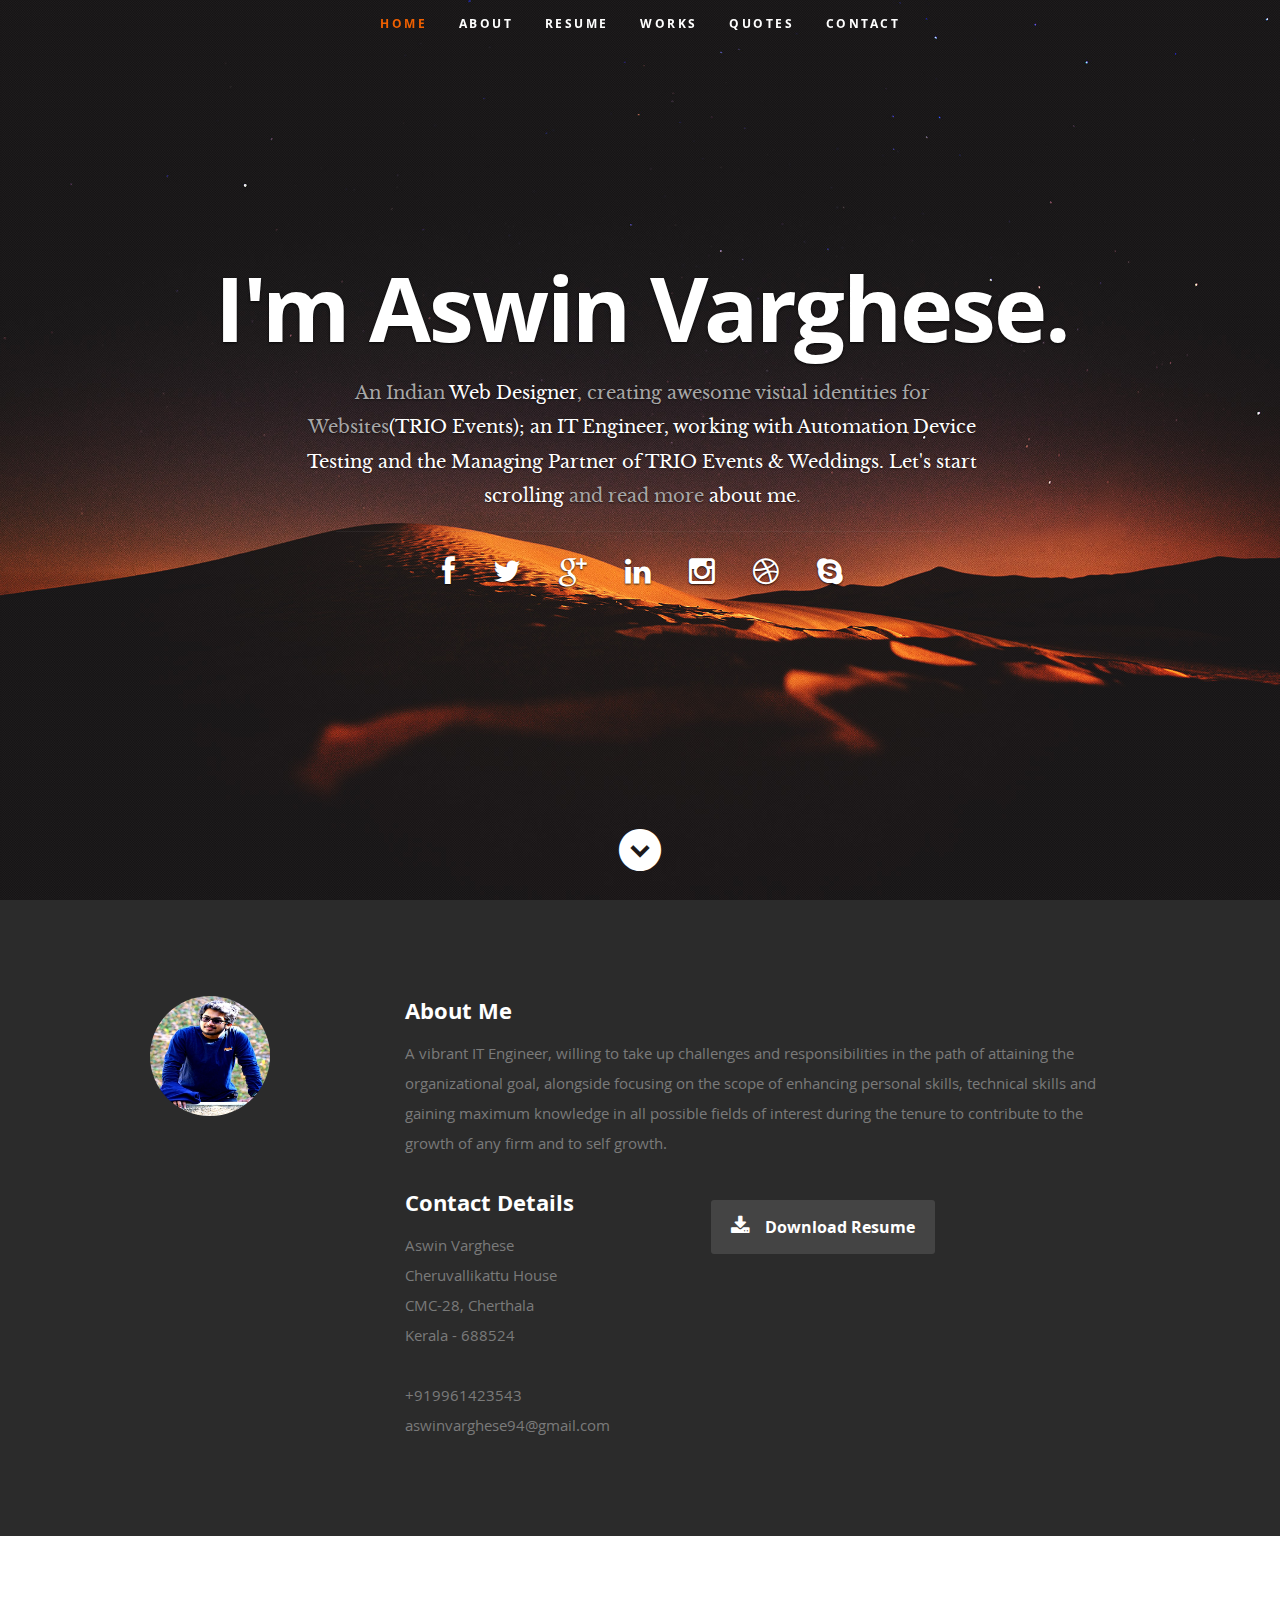
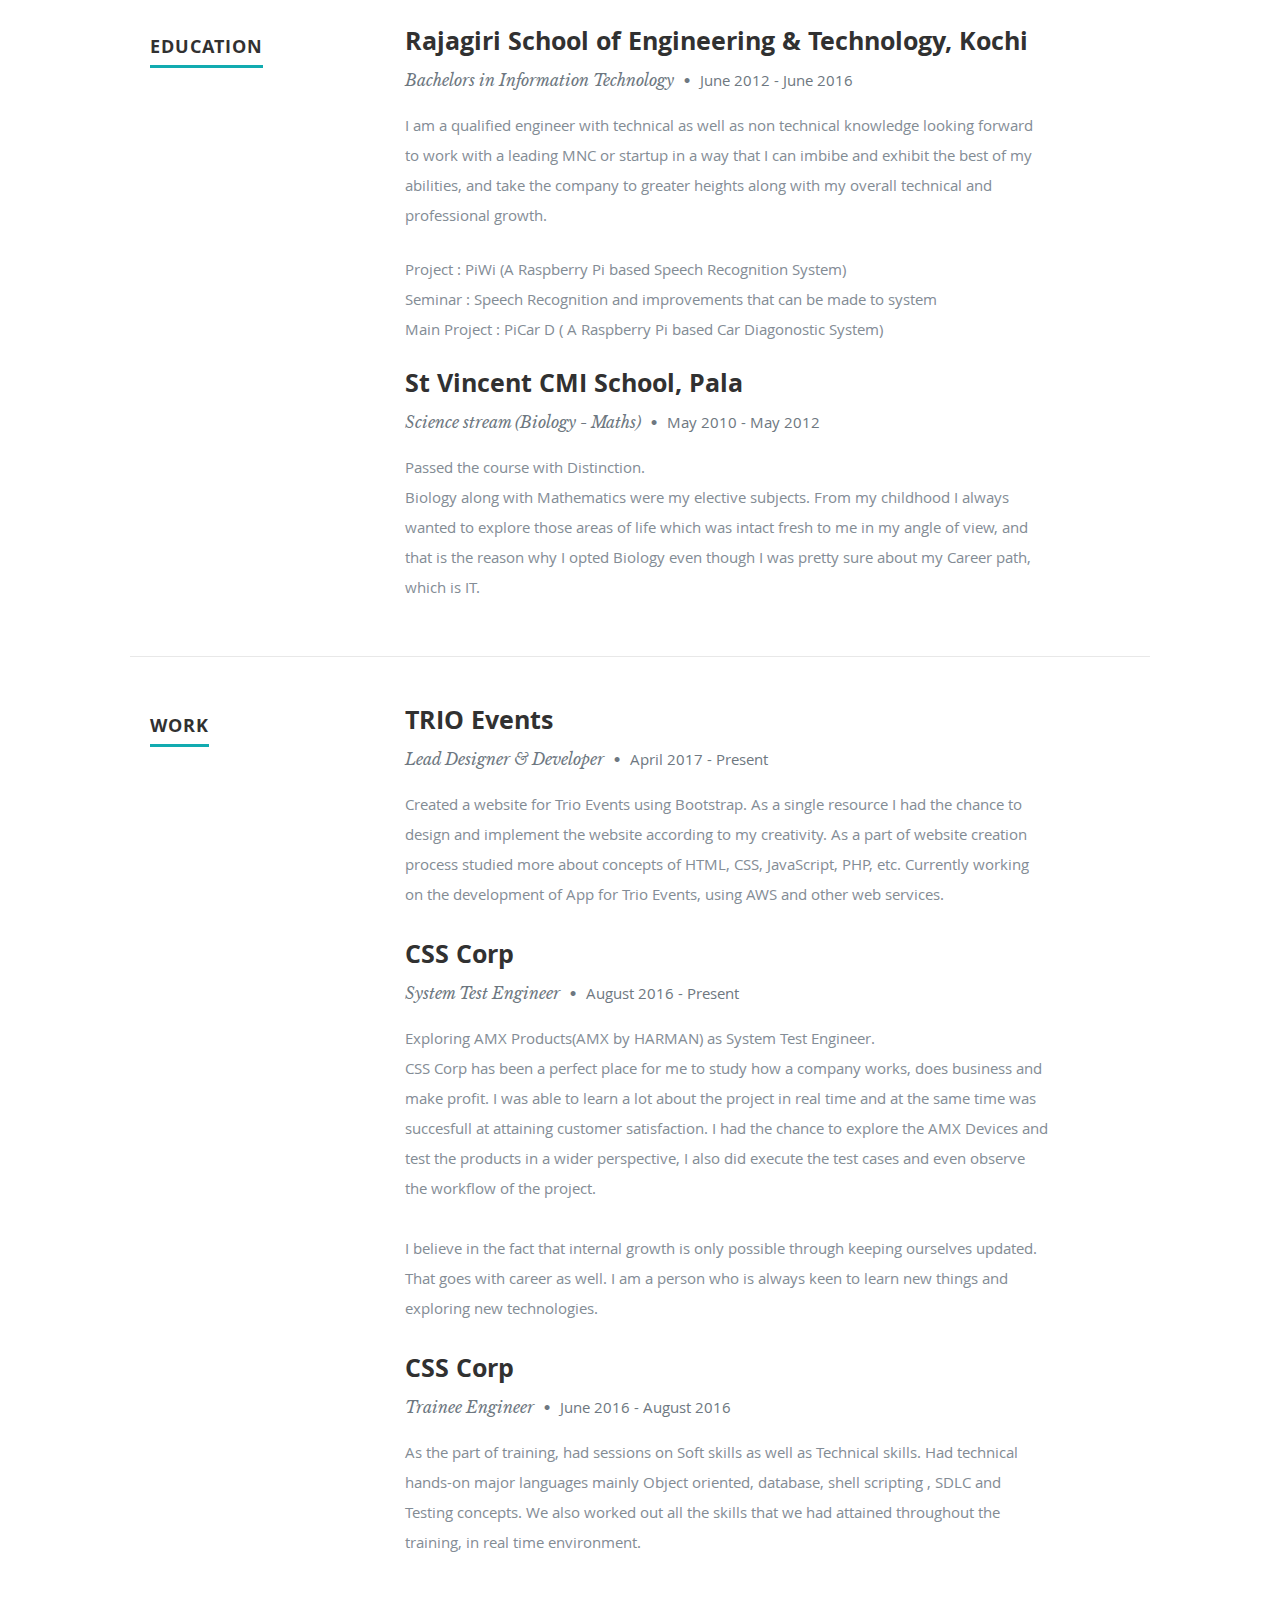
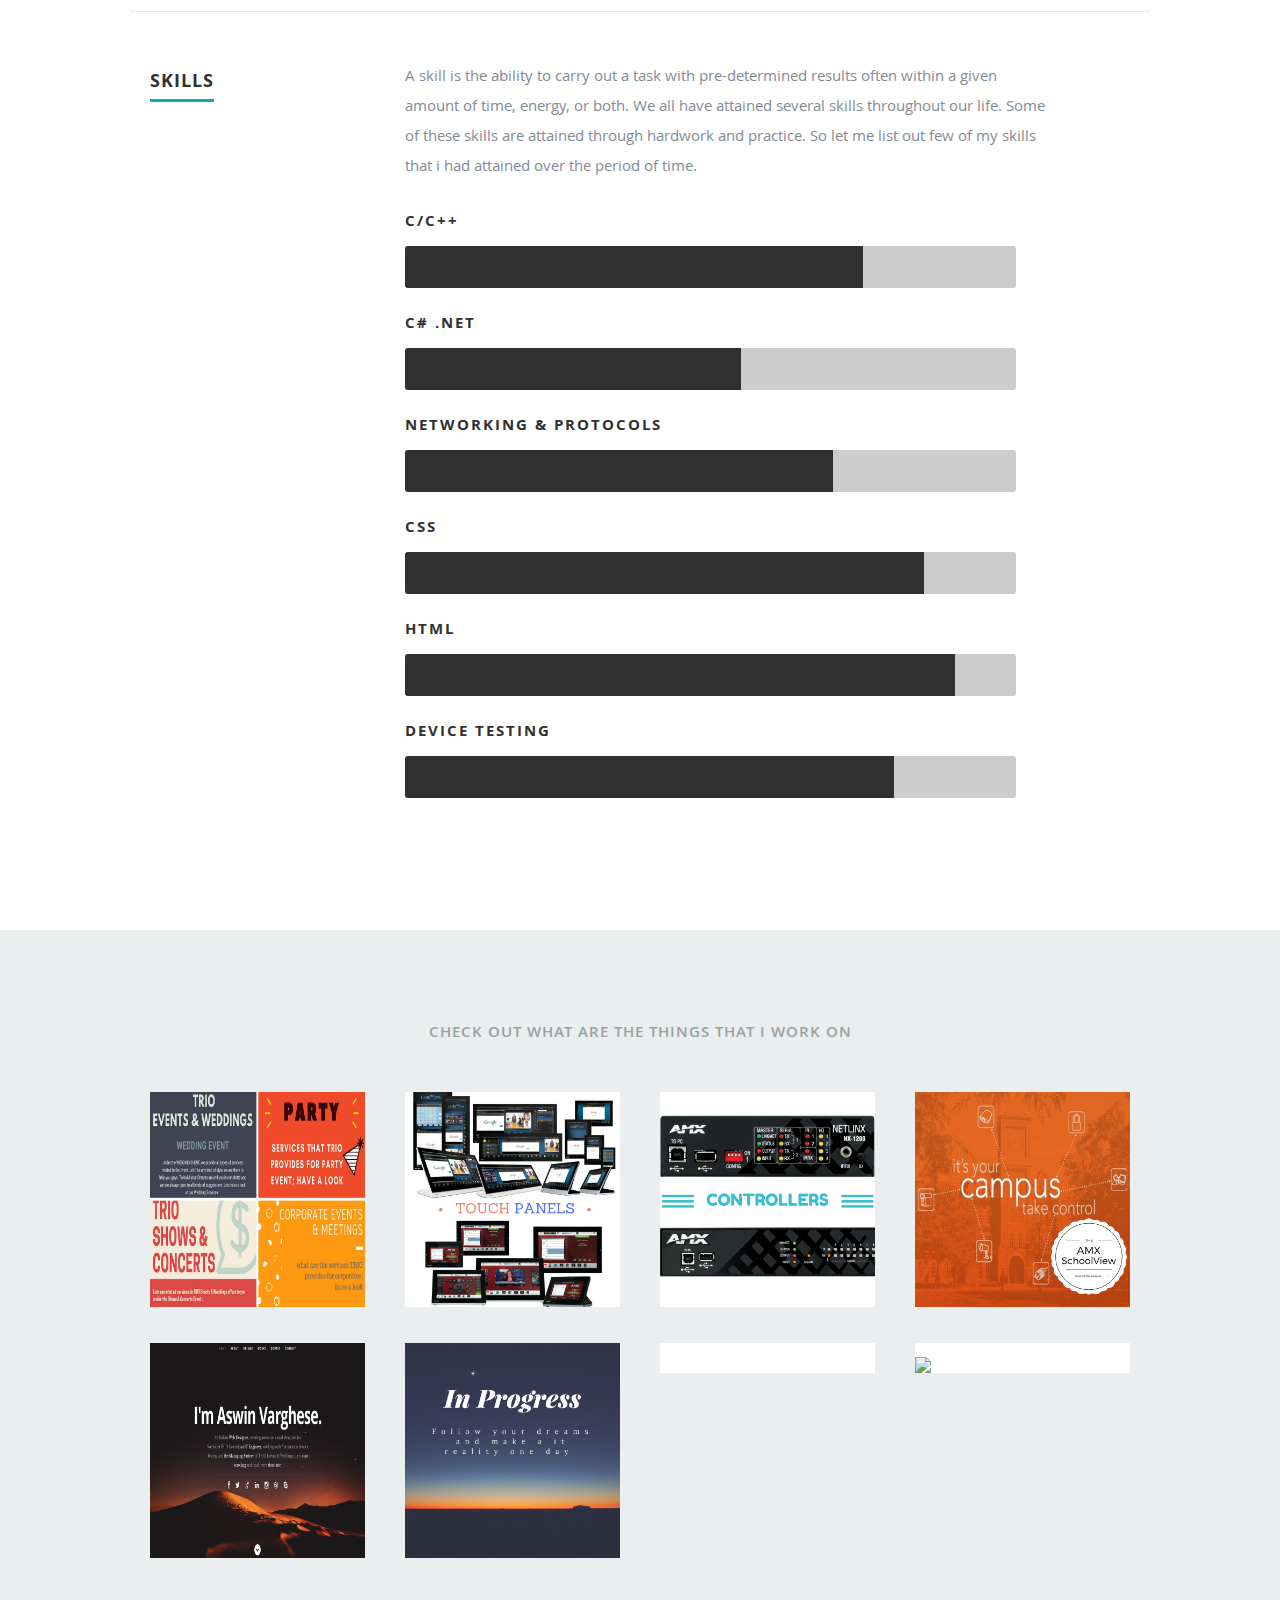
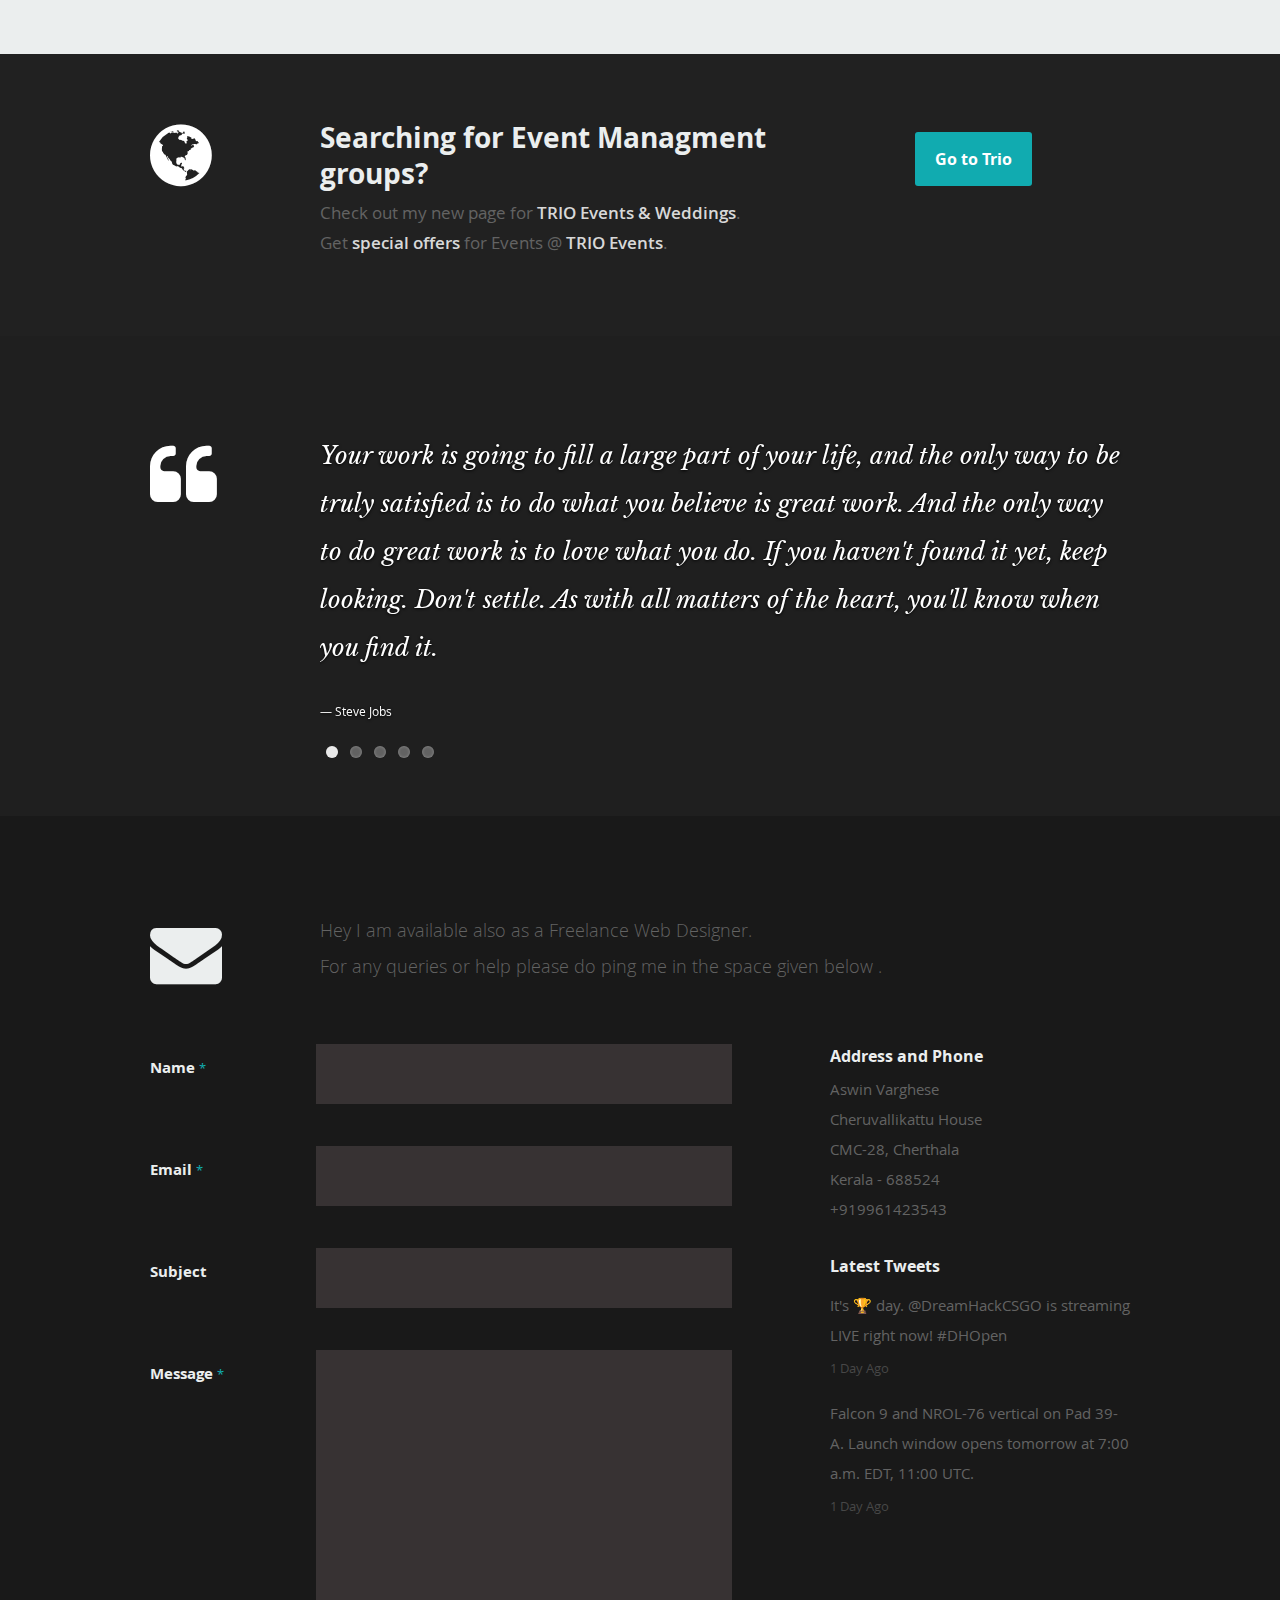
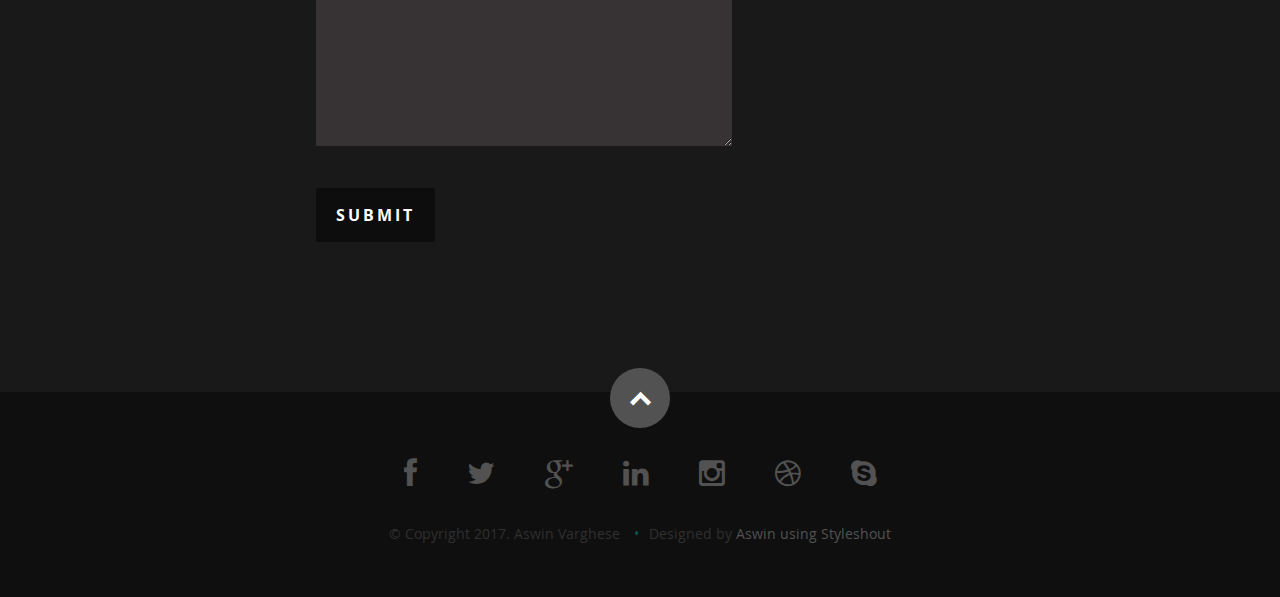
<file: index.html>
<!DOCTYPE html>
<!--[if lt IE 8 ]><html class="no-js ie ie7" lang="en"> <![endif]-->
<!--[if IE 8 ]><html class="no-js ie ie8" lang="en"> <![endif]-->
<!--[if (gte IE 8)|!(IE)]><!--><html class="no-js" lang="en"> <!--<![endif]-->
<head>

   <!--- Basic Page Needs
   ================================================== -->
   <meta charset="utf-8">
	<title>Aswin Varghese</title>
	<meta name="description" content="My Resume webpage...!!">
	<meta name="author" content="Aswin Varghese">

   <!-- Mobile Specific Metas
   ================================================== -->
	<meta name="viewport" content="width=device-width, initial-scale=1, maximum-scale=1">

	<!-- CSS
    ================================================== -->
   <link rel="stylesheet" href="css/default.css">
	<link rel="stylesheet" href="css/layout.css">
   <link rel="stylesheet" href="css/media-queries.css">
   <link rel="stylesheet" href="css/magnific-popup.css">

   <!-- Script
   ================================================== -->
	<script src="js/modernizr.js"></script>

   <!-- Favicons
	================================================== -->
	<link rel="shortcut icon" href="AVlogo1.png" >
    <link href="https://afeld.github.io/emoji-css/emoji.css" rel="stylesheet">

</head>

<body>

   <!-- Header
   ================================================== -->
   <header id="home">

      <nav id="nav-wrap">

         <a class="mobile-btn" href="#nav-wrap" title="Show navigation">Show navigation</a>
	      <a class="mobile-btn" href="#" title="Hide navigation">Hide navigation</a>

         <ul id="nav" class="nav">
            <li class="current"><a class="smoothscroll" href="#home">Home</a></li>
            <li><a class="smoothscroll" href="#about">About</a></li>
	         <li><a class="smoothscroll" href="#resume">Resume</a></li>
            <li><a class="smoothscroll" href="#portfolio">Works</a></li>
            <li><a class="smoothscroll" href="#testimonials">Quotes</a></li>
            <li><a class="smoothscroll" href="#contact">Contact</a></li>
         </ul> <!-- end #nav -->

      </nav> <!-- end #nav-wrap -->

      <div class="row banner">
         <div class="banner-text">
            <h1 class="responsive-headline">I'm Aswin Varghese.</h1>
            <h3>An Indian <span>Web Designer</span>, creating awesome visual identities for Websites<a href="https://trioeventsmanage.000webhostapp.com/">(TRIO Events); <span>an IT Engineer</span>, working with <a href="http://www.amx.com/en-US">Automation Device Testing and <span>the  Managing Partner</span> of TRIO Events & Weddings. Let's <a class="smoothscroll" href="#about">start scrolling</a>
            and read more <a class="smoothscroll" href="#about">about me</a>.</h3>
            <hr />
            <ul class="social">
               <li><a href="https://www.facebook.com/ashwin.vargheese"><i class="fa fa-facebook"></i></a></li>
               <li><a href="https://twitter.com/Vargheesejames"><i class="fa fa-twitter"></i></a></li>
               <li><a href="https://plus.google.com/u/0/+AshwinVargheese"><i class="fa fa-google-plus"></i></a></li>
               <li><a href="https://www.linkedin.com/in/ashwin-vargheese-a76000114"><i class="fa fa-linkedin"></i></a></li>
               <li><a href="https://www.instagram.com/ashwin_vargheese/?hl=en"><i class="fa fa-instagram"></i></a></li>
               <li><a href="https://dribbble.com/aswinv94"><i class="fa fa-dribbble"></i></a></li>
               <li><a href="https://secure.skype.com/portal/profile"><i class="fa fa-skype"></i></a></li>
            </ul>
         </div>
      </div>

      <p class="scrolldown">
         <a class="smoothscroll" href="#about"><i class="icon-down-circle"></i></a>
      </p>

   </header> <!-- Header End -->


   <!-- About Section
   ================================================== -->
   <section id="about">

      <div class="row">

         <div class="three columns">

            <img class="profile-pic"  src="images/ash.jpg" alt="" />

         </div>

         <div class="nine columns main-col">

            <h2>About Me</h2>

            <p>A vibrant IT Engineer, willing to take up challenges and responsibilities in the path of attaining the organizational goal, alongside focusing on the scope of enhancing personal skills, technical skills and gaining maximum knowledge in all possible fields of interest during the tenure to contribute to the growth of any firm and to self growth.
            </p>

            <div class="row">

               <div class="columns contact-details">

                  <h2>Contact Details</h2>
                  <p class="address">
						   <span>Aswin Varghese</span><br>
						   <span>Cheruvallikattu House</span><br>
						         CMC-28, Cherthala<br>  
                                 Kerala - 688524<br>
                     </span><br>
						   <span>+919961423543</span><br>
                     <span>aswinvarghese94@gmail.com </span>
					   </p>

               </div>

               <div class="columns download">
                  <p>
                     <a href="./docs/Aswin.pdf" download="AswinResume" class="button"><i class="fa fa-download"></i>Download Resume</a>
                  </p>
               </div>

            </div> <!-- end row -->

         </div> <!-- end .main-col -->

      </div>

   </section> <!-- About Section End-->


   <!-- Resume Section
   ================================================== -->
   <section id="resume">

      <!-- Education
      ----------------------------------------------- -->
      <div class="row education">

         <div class="three columns header-col">
            <h1><span>Education</span></h1>
         </div>

         <div class="nine columns main-col">

            <div class="row item">

               <div class="twelve columns">

                  <h3>Rajagiri School of Engineering & Technology, Kochi</h3>
                  <p class="info">Bachelors in Information Technology <span>&bull;</span> <em class="date">June 2012 - June 2016</em></p>

                  <p>
                  I am a qualified engineer with technical as well as non technical knowledge looking forward to work with a leading MNC or startup in a way that I can imbibe and exhibit the best of my abilities, and take the company to greater heights along with my overall technical and professional growth.<br>
                    <ul>
                        <li>Project : PiWi (A Raspberry Pi based Speech Recognition System)</li>
                        <li>Seminar : Speech Recognition and improvements that can be made to system</li>
                        <li>Main Project : PiCar D ( A Raspberry Pi based Car Diagonostic System)</li>
                     </ul>   
                  </p>

               </div>

            </div> <!-- item end -->

            <div class="row item">

               <div class="twelve columns">

                  <h3>St Vincent CMI School, Pala</h3>
                  <p class="info">Science stream (Biology - Maths) <span>&bull;</span> <em class="date">May 2010 - May 2012</em></p>

                  <p>
                  Passed the course with Distinction.<br> Biology along with Mathematics were my elective subjects. From my childhood I always wanted to explore those areas of life which was intact fresh to me in my angle of view, and that is the reason why I opted Biology even though I was pretty sure about my Career path, which is IT.  
                  </p>

               </div>

            </div> <!-- item end -->

         </div> <!-- main-col end -->

      </div> <!-- End Education -->


      <!-- Work
      ----------------------------------------------- -->
      <div class="row work">

         <div class="three columns header-col">
            <h1><span>Work</span></h1>
         </div>

         <div class="nine columns main-col">

            <div class="row item">

               <div class="twelve columns">

                  <h3>TRIO Events </h3>
                  <p class="info">Lead Designer & Developer <span>&bull;</span> <em class="date">April 2017 - Present</em></p>

                  <p>
                  Created a website for Trio Events using Bootstrap. As a single resource I had the chance to design and implement the 
                  website according to my creativity. As a part of website creation process studied more about concepts of HTML, CSS, JavaScript, PHP, etc.
                  Currently working on the development of App for Trio Events, using AWS and other web services. 
                  </p>

               </div>

            </div> <!-- item end -->
			
			<div class="row item">

               <div class="twelve columns">

                  <h3>CSS Corp</h3>
                  <p class="info">System Test Engineer <span>&bull;</span> <em class="date">August 2016 - Present</em></p>

                  <p>
                  Exploring AMX Products(AMX by HARMAN) as System Test Engineer.<br> 
                  CSS Corp has been a perfect place for me to study how a company works, does business and make profit. 
                  I was able to learn a lot about the project in real time and at the same time was succesfull at attaining 
                  customer satisfaction. I had the chance to explore the AMX Devices and test the products in a wider perspective, 
                  I also did execute the test cases and even observe the workflow of the project.<br><br> 
                  I believe in the fact that internal growth is only possible through keeping ourselves updated. 
                  That goes with career as well. I am a person who is always keen to learn new things and exploring new technologies.
                  </p>

               </div>

            </div> <!-- item end -->

            <div class="row item">

               <div class="twelve columns">

                  <h3>CSS Corp</h3>
                  <p class="info">Trainee Engineer <span>&bull;</span> <em class="date">June 2016 - August 2016</em></p>

                  <p>
                  As the part of training, had sessions on Soft skills as well as Technical skills. Had technical hands-on major languages
                  mainly Object oriented, database, shell scripting , SDLC and Testing concepts.  
                  We also worked out all the skills that we had attained throughout the training, in real time environment.
                  </p>

               </div>

            </div> <!-- item end -->

         </div> <!-- main-col end -->

      </div> <!-- End Work -->


      <!-- Skills
      ----------------------------------------------- -->
      <div class="row skill">

         <div class="three columns header-col">
            <h1><span>Skills</span></h1>
         </div>

         <div class="nine columns main-col">

            <p>A skill is the ability to carry out a task with pre-determined results often within a given amount of time, energy, or both.
                We all have attained several skills throughout our life. Some of these skills are attained through hardwork and practice.
                So let me list out few of my skills that i had attained over the period of time. 
            </p>

				<div class="bars">

				   <ul class="skills">
					   <li><span class="bar-expand cpp"></span><em>C/C++</em></li>
                  <li><span class="bar-expand cs"></span><em>C# .net</em></li>
						<li><span class="bar-expand net"></span><em>Networking & Protocols</em></li>
						<li><span class="bar-expand css"></span><em>CSS</em></li>
						<li><span class="bar-expand html5"></span><em>HTML</em></li>
                  <li><span class="bar-expand devicet"></span><em>Device Testing</em></li>
					</ul>

				</div><!-- end skill-bars -->

			</div> <!-- main-col end -->

      </div> <!-- End skills -->

   </section> <!-- Resume Section End-->


   <!-- Portfolio Section
   ================================================== -->
   <section id="portfolio">

      <div class="row">

         <div class="twelve columns collapsed">

            <h1>Check Out what are the things that I work on </h1>

            <!-- portfolio-wrapper -->
            <div id="portfolio-wrapper" class="bgrid-quarters s-bgrid-thirds cf">

          	   <div class="columns portfolio-item">
                  <div class="item-wrap">

                     <a href="#modal-01" title="">
                        <img alt="" src="images/portfolio/1.jpg">
                        <div class="overlay">
                           <div class="portfolio-item-meta">
          					      <h5>TRIO Events</h5>
                              <p>Webpage</p>
          					   </div>
                        </div>
                        <div class="link-icon"><i class="icon-plus"></i></div>
                     </a>

                  </div>
          		</div> <!-- item end -->

               <div class="columns portfolio-item">
                  <div class="item-wrap">

                     <a href="#modal-02" title="">
                        <img alt="" src="images/portfolio/2.jpg">
                        <div class="overlay">
                           <div class="portfolio-item-meta">
          					      <h5>AMX Device</h5>
                              <p>Touch Panel</p>
          					   </div>
                        </div>
                        <div class="link-icon"><i class="icon-plus"></i></div>
                     </a>

                  </div>
          		</div> <!-- item end -->

               <div class="columns portfolio-item">
                  <div class="item-wrap">

                     <a href="#modal-03" title="">
                        <img alt="" src="images/portfolio/3.jpg">
                        <div class="overlay">
                           <div class="portfolio-item-meta">
          					      <h5>AMX Device</h5>
                              <p>Master Controller</p>
          					   </div>
                        </div>
                        <div class="link-icon"><i class="icon-plus"></i></div>
                     </a>

                  </div>
          		</div> <!-- item end -->

               <div class="columns portfolio-item">
                  <div class="item-wrap">

                     <a href="#modal-04" title="">
                        <img alt="" src="images/portfolio/4.jpg">
                        <div class="overlay">
                           <div class="portfolio-item-meta">
          					      <h5>AMX Product</h5>
                              <p>SchoolView by AMX</p>
          					   </div>
                        </div>
                        <div class="link-icon"><i class="icon-plus"></i></div>
                     </a>

                  </div>
          		</div> <!-- item end -->

               <div class="columns portfolio-item">
                  <div class="item-wrap">

                     <a href="#modal-05" title="">
                        <img alt="" src="images/portfolio/5.jpg">
                        <div class="overlay">
                           <div class="portfolio-item-meta">
          					      <h5>Aswin Varghese</h5>
                              <p>Webpage</p>
          					   </div>
                        </div>
                        <div class="link-icon"><i class="icon-plus"></i></div>
                     </a>

                  </div>
          		</div> <!-- item end -->

               <div class="columns portfolio-item">
                  <div class="item-wrap">

                     <a href="#modal-06" title="">
                        <img alt="" src="images/portfolio/6.jpg">
                        <div class="overlay">
                           <div class="portfolio-item-meta">
          					      <h5>Project</h5>
                              <p>In Progress</p>
          					   </div>
                        </div>
                        <div class="link-icon"><i class="icon-plus"></i></div>
                     </a>

                  </div>
          		</div> <!-- item end -->

               <div class="columns portfolio-item">
                  <div class="item-wrap">

                     <a href="#modal-07" title="">
                        <img alt="">
                        <div class="overlay">
                           <div class="portfolio-item-meta">
          					      <h5></h5>
                              <p></p>
          					   </div>
                        </div>
                        <div class="link-icon"><i class="icon-plus"></i></div>
                     </a>

                  </div>
          		</div> <!-- item end -->

               <div class="columns portfolio-item">
                  <div class="item-wrap">

                     <a href="#modal-08" title="">
                        <img alt=" ">
                        <div class="overlay">
                           <div class="portfolio-item-meta">
          					      <h5></h5>
                              <p></p>
          					   </div>
                        </div>
                        <div class="link-icon"><i class="icon-plus"></i></div>
                     </a>

                  </div>
          		</div>  <!-- item end -->

            </div> <!-- portfolio-wrapper end -->

         </div> <!-- twelve columns end -->


         <!-- Modal Popup
	      --------------------------------------------------------------- -->

         <div id="modal-01" class="popup-modal mfp-hide">

		      <img class="scale-with-grid" src="images/portfolio/modals/m-1.jpg" alt="" />

		      <div class="description-box">
			      <h4>TRIO Events & Weddings</h4>
			      <p>Its a Wedding & Event management venture located at Ernakulam, Kerala. I had created the Official webpage for TRIO Events as you can see.</p>
               <span class="categories"><i class="fa fa-tag"></i>Branding, Events, Designing</span>
		      </div>

            <div class="link-box">
               <a href="https://trioeventsmanage.000webhostapp.com/">Details</a>
		         <a class="popup-modal-dismiss">Close</a>
            </div>

	      </div><!-- modal-01 End -->

         <div id="modal-02" class="popup-modal mfp-hide">

		      <img class="scale-with-grid" src="images/portfolio/modals/m-2.jpg" alt="" />

		      <div class="description-box">
			      <h4>AMX by HARMAN</h4>
			      <p>I am also into Automation Devices Testing and AMX Touch Panels are one amongst them, 
                    I have been Testing AMX Product over 1 year. Firmware & Sanity testing are the main types of testing that I have been doing. </p>
               <span class="categories"><i class="fa fa-tag"></i>Testing, Devices, AMX</span>
		      </div>

            <div class="link-box">
               <a href="http://www.amx.com/en/product_families/touch-panels">Details</a>
		         <a class="popup-modal-dismiss">Close</a>
            </div>

	      </div><!-- modal-02 End -->

         <div id="modal-03" class="popup-modal mfp-hide">

		      <img class="scale-with-grid" src="images/portfolio/modals/m-3.jpg" alt="" />

		      <div class="description-box">
			      <h4>AMX by HARMAN</h4>
			      <p> I am also into Automation Devices Testing and AMX Central Controllers are one amongst them, 
                    I have been Testing AMX Product over 1 year. Firmware & Sanity testing are the main types of testing that I have been doing. </p>
               <span class="categories"><i class="fa fa-tag"></i>Testing, Controllers, AMX</span>
		      </div>

            <div class="link-box">
               <a href="http://www.amx.com/en/product_families/central-controllers">Details</a>
		         <a class="popup-modal-dismiss">Close</a>
            </div>

	      </div><!-- modal-03 End -->

         <div id="modal-04" class="popup-modal mfp-hide">

		      <img class="scale-with-grid" src="images/portfolio/modals/m-4.jpg" alt="" />

		      <div class="description-box">
			      <h4>AMX by HARMAN</h4>
			      <p>SchoolView by AMX, is the project that I am currently working on. SchoolView is mainly used to control different devices 
                      in a campus using a single Admin Touch Panel. I have been Testing the SchoolView Configurator Software and SchoolView App 
                      for the last couple of months.
                  </p>
               <span class="categories"><i class="fa fa-tag"></i>Software, SchoolView, AMX</span>
		      </div>

            <div class="link-box">
               <a href="http://www.simplifyyourcampus.com/">Details</a>
		         <a class="popup-modal-dismiss">Close</a>
            </div>

	      </div><!-- modal-04 End -->

         <div id="modal-05" class="popup-modal mfp-hide">

		      <img class="scale-with-grid" src="images/portfolio/modals/m-5.jpg" alt="" />

		      <div class="description-box">
			      <h4>Aswin Varghese</h4>
			      <p>This website, which was created by me as a part of my exploration for TRIO Events website. Creativity always has its own magic touch
                      in everything that we do, this is what I believe in. </p>
               <span class="categories"><i class="fa fa-tag"></i>Portfolio, Webdesign, Designer</span>
		      </div>

            <div class="link-box">
               <a href="">Details</a>
		         <a class="popup-modal-dismiss">Close</a>
            </div>

	      </div><!-- modal-05 End -->

         <div id="modal-06" class="popup-modal mfp-hide">

		      <img class="scale-with-grid" src="images/portfolio/modals/m-6.jpg" alt="" />

		      <div class="description-box">
			      <h4>Coming Soon!!</h4>
			      <p>Creation in Progress....<i class="em em-bowtie"></i></p>
               <span class="categories"><i class="fa fa-tag"></i>Creation</span>
		      </div>

            <div class="link-box">
               <a href="#">Details</a>
		         <a class="popup-modal-dismiss">Close</a>
            </div>

	      </div><!-- modal-06 End -->

     <!--    <div id="modal-07" class="popup-modal mfp-hide">

		      <img class="scale-with-grid" src="images/portfolio/modals/m-origami.jpg" alt="" />

		      <div class="description-box">
			      <h4>Origami</h4>
			      <p>Proin gravida nibh vel velit auctor aliquet. Aenean sollicitudin, lorem quis bibendum auctor, nisi elit consequat ipsum, nec sagittis sem nibh id elit.</p>
               <span class="categories"><i class="fa fa-tag"></i>Branding, Illustration</span>
		      </div>

            <div class="link-box">
               <a href="http://trade.amx.com/products/NetLinxStudio.asp">Details</a>
		         <a class="popup-modal-dismiss">Close</a>
            </div>

	      </div><!-- modal-07 End -->

       <!--  <div id="modal-08" class="popup-modal mfp-hide">

		      <img class="scale-with-grid" src="images/portfolio/modals/m-retrocam.jpg" alt="" />

		      <div class="description-box">
			      <h4>Retrocam</h4>
			      <p>Proin gravida nibh vel velit auctor aliquet. Aenean sollicitudin, lorem quis bibendum auctor, nisi elit consequat ipsum, nec sagittis sem nibh id elit.</p>
               <span class="categories"><i class="fa fa-tag"></i>Webdesign, Photography</span>
		      </div>

            <div class="link-box">
               <a href="http://www.behance.net">Details</a>
		         <a class="popup-modal-dismiss">Close</a>
            </div>

	      </div><!-- modal-01 End -->


      </div> <!-- row End -->

   </section> <!-- Portfolio Section End-->


   <!-- Call-To-Action Section
   ================================================== -->
   <section id="call-to-action">

      <div class="row">

         <div class="two columns header-col">

            <h1><span>Hey there...</span></h1>

         </div>

         <div class="seven columns">

            <h2><a href="https://trioeventsmanage.000webhostapp.com/">Searching for Event Managment groups?</a></h2>
            <p> Check out my new page for <a href="https://trioeventsmanage.000webhostapp.com/"><span>TRIO Events & Weddings</span></a>.
					<br>Get <span>special offers</span> for Events @ <span>TRIO Events</span>.
			</p>

         </div>

         <div class="three columns action">

            <a href="https://trioeventsmanage.000webhostapp.com/" class="button">Go to Trio</a>

         </div>

      </div>

   </section> <!-- Call-To-Action Section End-->


   <!-- Testimonials Section
   ================================================== -->
   <section id="testimonials">

      <div class="text-container">

         <div class="row">

            <div class="two columns header-col">

               <h1><span>My Personal Favourites</span></h1>

            </div>

            <div class="ten columns flex-container">

               <div class="flexslider">

                  <ul class="slides">

                     <li>
                        <blockquote>
                           <p>Your work is going to fill a large part of your life, and the only way to be truly satisfied is
                           to do what you believe is great work. And the only way to do great work is to love what you do.
                           If you haven't found it yet, keep looking. Don't settle. As with all matters of the heart, you'll know when you find it.
                           </p>
                           <cite>Steve Jobs</cite>
                        </blockquote>
                     </li> <!-- slide ends -->

                     <li>
                        <blockquote>
                           <p>The Pessimist Sees Difficulty In Every Opportunity. The Optimist Sees the Opportunity In Every Difficulty.
                           </p>
                           <cite>Winston Churchill</cite>
                        </blockquote>
                     </li> <!-- slide ends -->

                     <li>
                        <blockquote>
                           <p>Creativity Is Intelligence Having Fun.
                           </p>
                           <cite>Albert Einstein</cite>
                        </blockquote>
                     </li> <!-- slide ends -->

                    <li>
                        <blockquote>
                           <p>Prayer is not asking. It is a longing of the soul. It is daily admission of one's weakness. 
                               It is better in prayer to have a heart without words than words without a heart.
                           </p>
                           <cite>Mahatma Gandhi</cite>
                        </blockquote>
                     </li> <!-- slide ends -->

                    <li>
                        <blockquote>
                           <p>Your beliefs become your thoughts,<br> 
                                Your thoughts become your words,<br> 
                                Your words become your actions,<br> 
                                Your actions become your habits,<br> 
                                Your habits become your values,<br> 
                                Your values become your destiny.
                           </p>
                           <cite>Mahatma Gandhi</cite>
                        </blockquote>
                     </li> <!-- slide ends -->

                  </ul>

               </div> <!-- div.flexslider ends -->

            </div> <!-- div.flex-container ends -->

         </div> <!-- row ends -->

       </div>  <!-- text-container ends -->

   </section> <!-- Testimonials Section End-->


   <!-- Contact Section
   ================================================== -->
   <section id="contact">

         <div class="row section-head">

            <div class="two columns header-col">

               <h1><span>Get In Touch.</span></h1>

            </div>

            <div class="ten columns">

                  <p class="lead">Hey I am available also as a Freelance Web Designer.<br>
                   For any queries or help please do ping me in the space given below .
                  </p>

            </div>

         </div>

         <div class="row">

            <div class="eight columns">

               <!-- form -->
               <form action="./inc/sendEmail.php" method="POST" id="contactForm" name="contactForm">
					<fieldset>

                  <div>
						   <label for="contactName">Name <span class="required">*</span></label>
						   <input type="text" value="" size="35" id="contactName" name="contactName">
                  </div>

                  <div>
						   <label for="contactEmail">Email <span class="required">*</span></label>
						   <input type="text" value="" size="35" id="contactEmail" name="contactEmail">
                  </div>

                  <div>
						   <label for="contactSubject">Subject</label>
						   <input type="text" value="" size="35" id="contactSubject" name="contactSubject">
                  </div>

                  <div>
                     <label for="contactMessage">Message <span class="required">*</span></label>
                     <textarea cols="50" rows="15" id="contactMessage" name="contactMessage"></textarea>
                  </div>

                  <div>
                     <button class="submit">Submit</button>
                     <span id="image-loader">
                        <img alt="" src="images/loader.gif">
                     </span>
                  </div>

					</fieldset>
				   </form> <!-- Form End -->

               <!-- contact-warning -->
               <div id="message-warning"> Error boy</div>
               <!-- contact-success -->
				   <div id="message-success">
                  <i class="fa fa-check"></i>Your message was sent, thank you!<br>
				   </div>

            </div>


            <aside class="four columns footer-widgets">

               <div class="widget widget_contact">

					   <h4>Address and Phone</h4>
					    <p><span>Aswin Varghese</span><br>
						   <span>Cheruvallikattu House</span><br>
						         CMC-28, Cherthala<br>  
                                 Kerala - 688524<br>
                     </span>
						   <span>+919961423543</span>
                        </p>

				   </div>

               <div class="widget widget_tweets">

                  <h4 class="widget-title">Latest Tweets</h4>

                  <ul id="twitter">
                     <li>
                        <span>
                        It's 🏆 day.

                        @DreamHackCSGO is streaming LIVE right now! #DHOpen
                        <a href="https://twitter.com/TwitterGaming/status/858692898480463872"></a>
                        </span>
                        <b><a href="https://twitter.com/TwitterGaming/status/858692898480463872">1 Day Ago</a></b>
                     </li>
                     <li>
                        <span>
                        Falcon 9 and NROL-76 vertical on Pad 39-A. Launch window opens tomorrow at 7:00 a.m. EDT, 11:00 UTC.
                        <a href="https://twitter.com/SpaceX/status/858453792676864000"></a>
                        </span>
                        <b><a href="https://twitter.com/SpaceX/status/858453792676864000">1 Day Ago</a></b>
                     </li>
                  </ul>

		         </div>

            </aside>

      </div>

   </section> <!-- Contact Section End-->


   <!-- footer
   ================================================== -->
   <footer>

      <div class="row">

         <div class="twelve columns">

            <ul class="social-links">
               <li><a href="https://www.facebook.com/ashwin.vargheese"><i class="fa fa-facebook"></i></a></li>
               <li><a href="https://twitter.com/Vargheesejames"><i class="fa fa-twitter"></i></a></li>
               <li><a href="https://plus.google.com/u/0/+AshwinVargheese"><i class="fa fa-google-plus"></i></a></li>
               <li><a href="https://www.linkedin.com/in/ashwin-vargheese-a76000114"><i class="fa fa-linkedin"></i></a></li>
               <li><a href="https://www.instagram.com/ashwin_vargheese"><i class="fa fa-instagram"></i></a></li>
               <li><a href="https://dribbble.com/aswinv94"><i class="fa fa-dribbble"></i></a></li>
               <li><a href="https://secure.skype.com/portal/profile"><i class="fa fa-skype"></i></a></li>
            </ul>

            <ul class="copyright">
               <li>&copy; Copyright 2017. Aswin Varghese</li>
               <li>Designed by <a title="Styleshout" href="http://www.styleshout.com/">Aswin using Styleshout</a></li>   
            </ul>

         </div>

         <div id="go-top"><a class="smoothscroll" title="Back to Top" href="#home"><i class="icon-up-open"></i></a></div>

      </div>

   </footer> <!-- Footer End-->

   <!-- Java Script
   ================================================== -->
   <script src="http://ajax.googleapis.com/ajax/libs/jquery/1.10.2/jquery.min.js"></script>
   <script>window.jQuery || document.write('<script src="js/jquery-1.10.2.min.js"><\/script>')</script>
   <script type="text/javascript" src="js/jquery-migrate-1.2.1.min.js"></script>

   <script src="js/jquery.flexslider.js"></script>
   <script src="js/waypoints.js"></script>
   <script src="js/jquery.fittext.js"></script>
   <script src="js/magnific-popup.js"></script>
   <script src="js/init.js"></script>

</body>

</html>
</file>
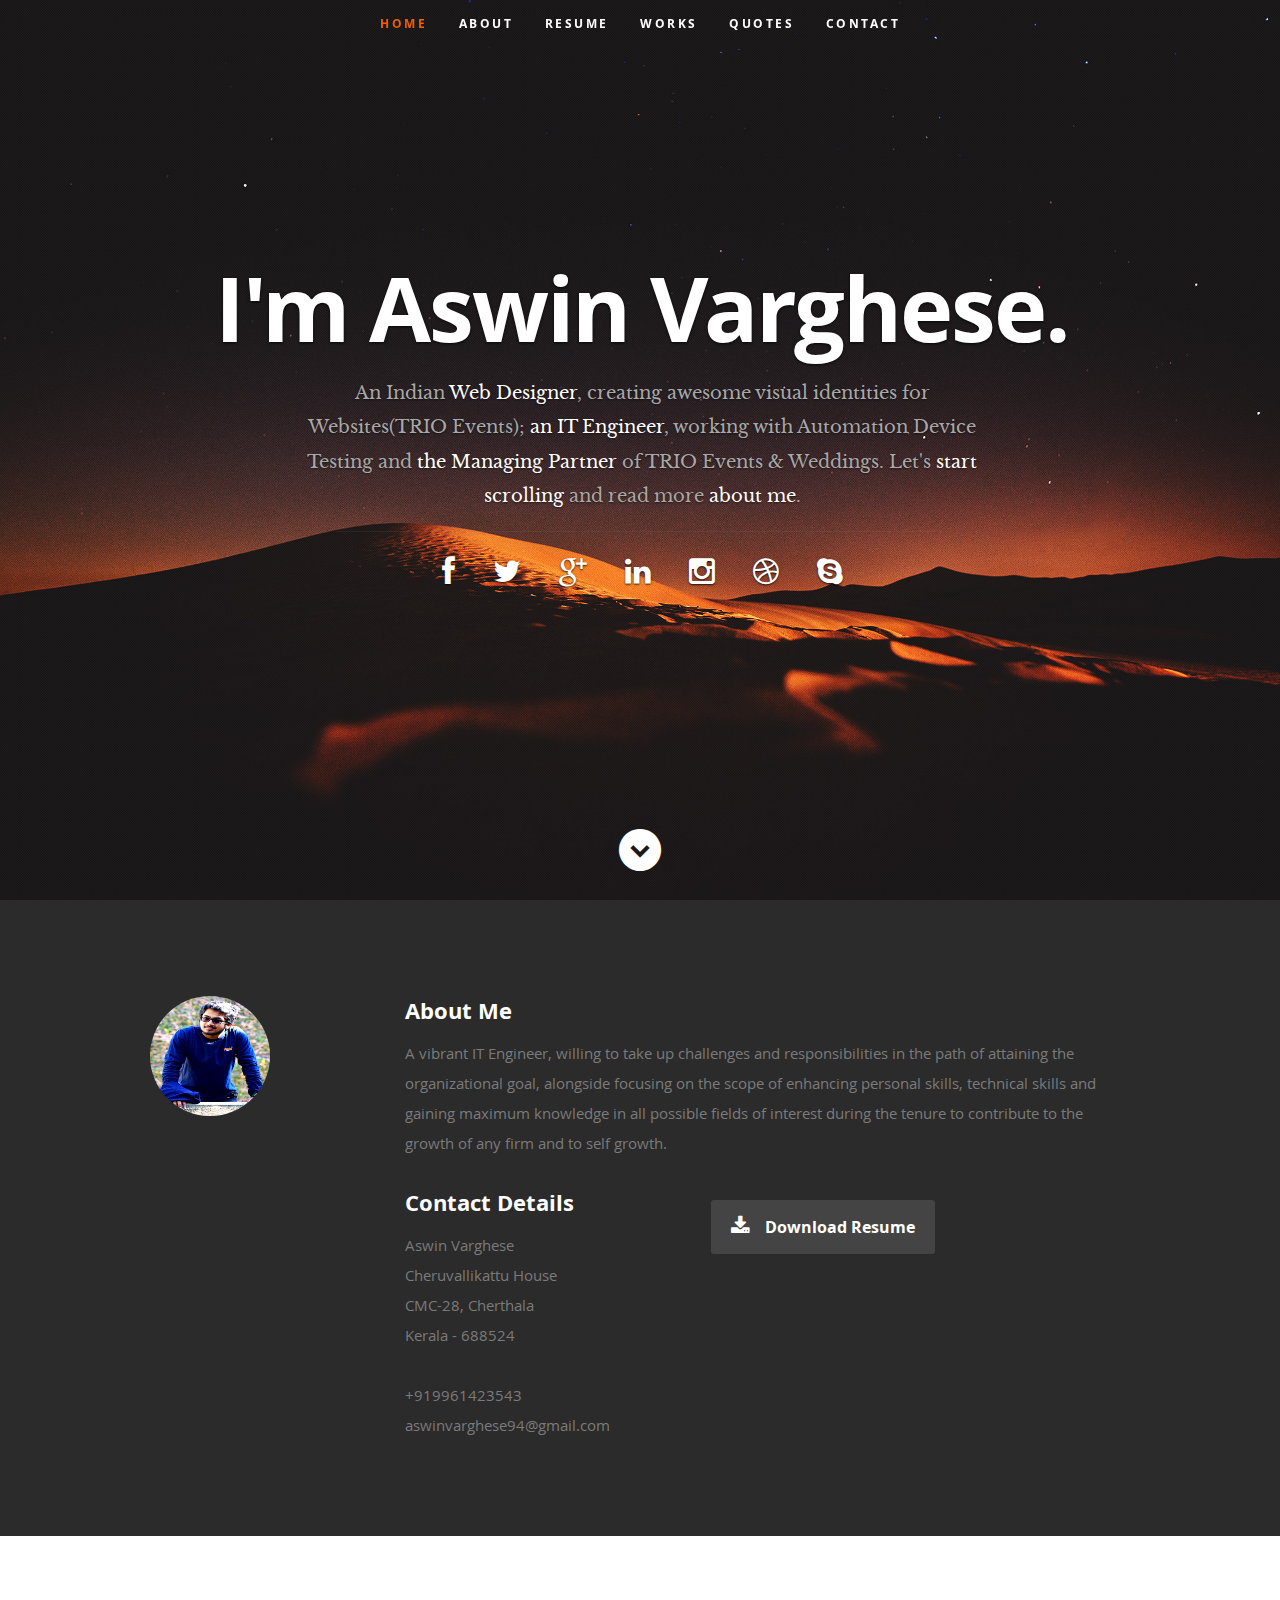
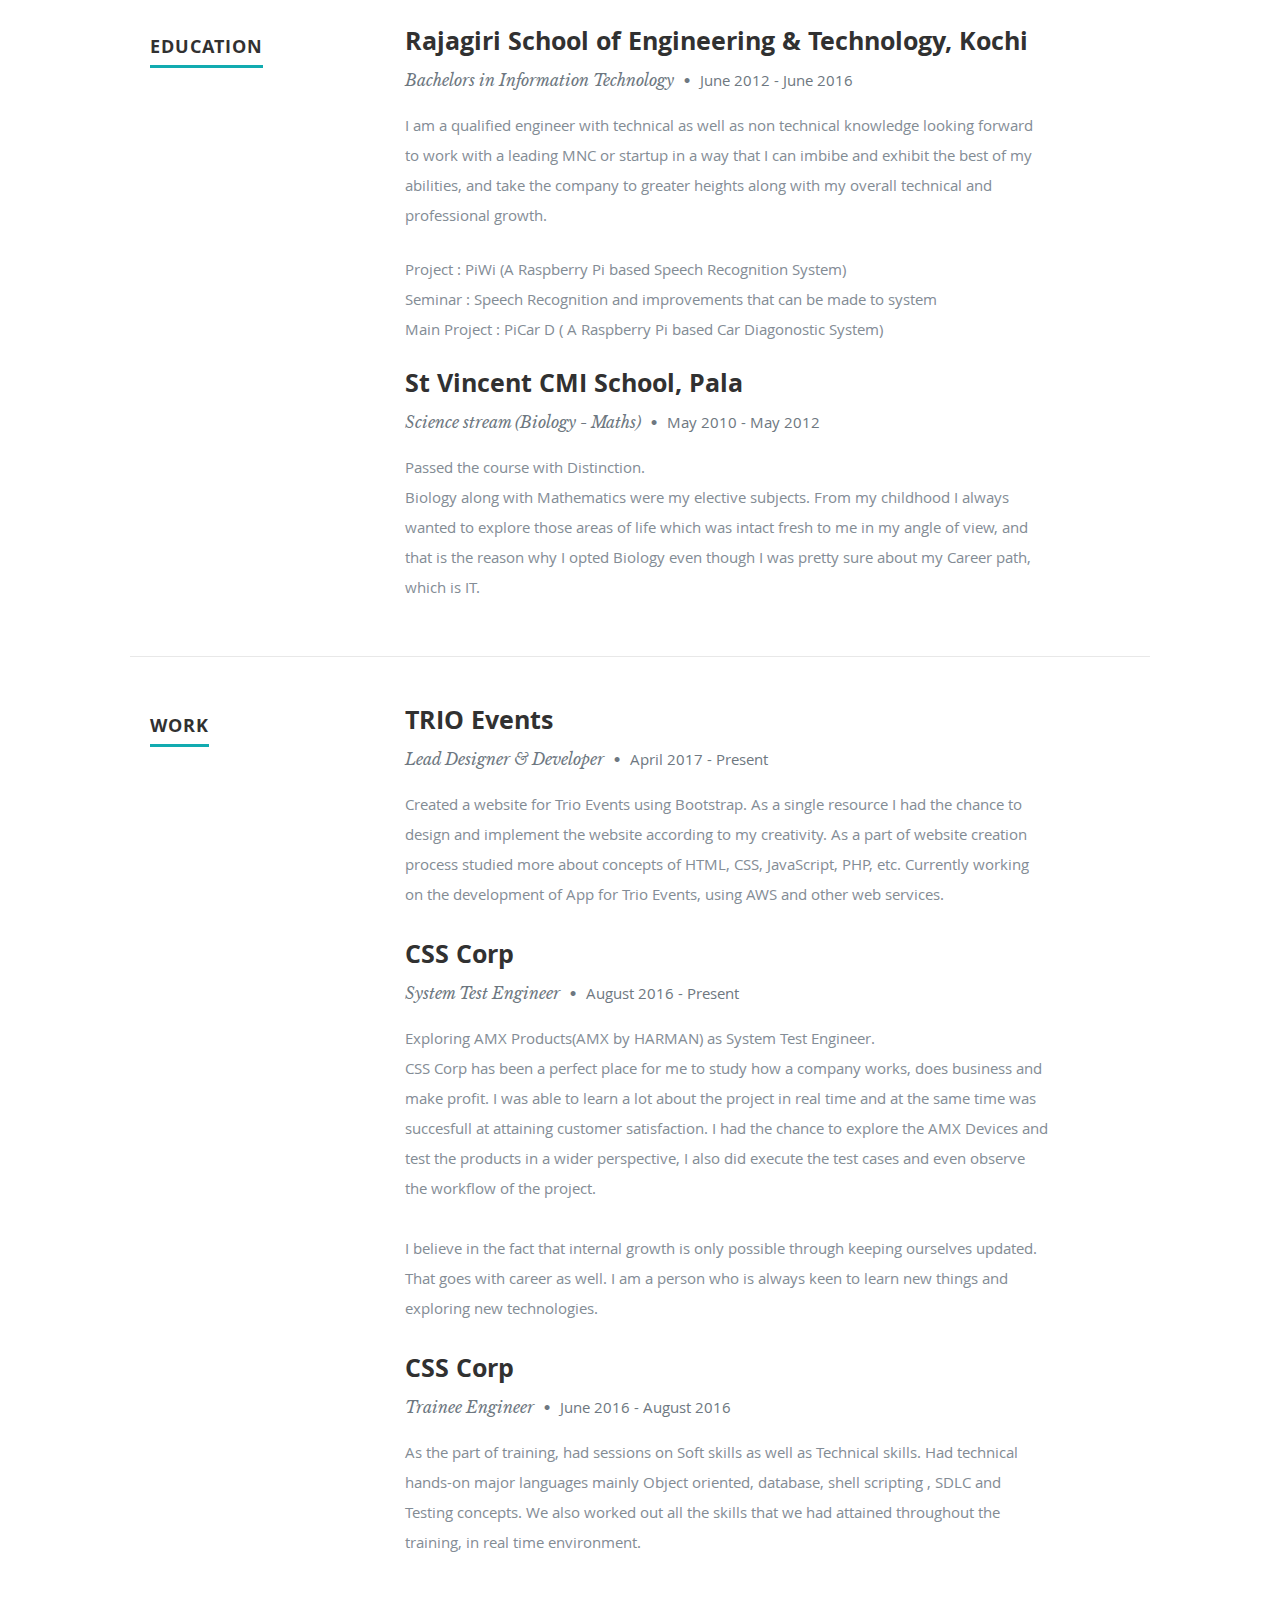
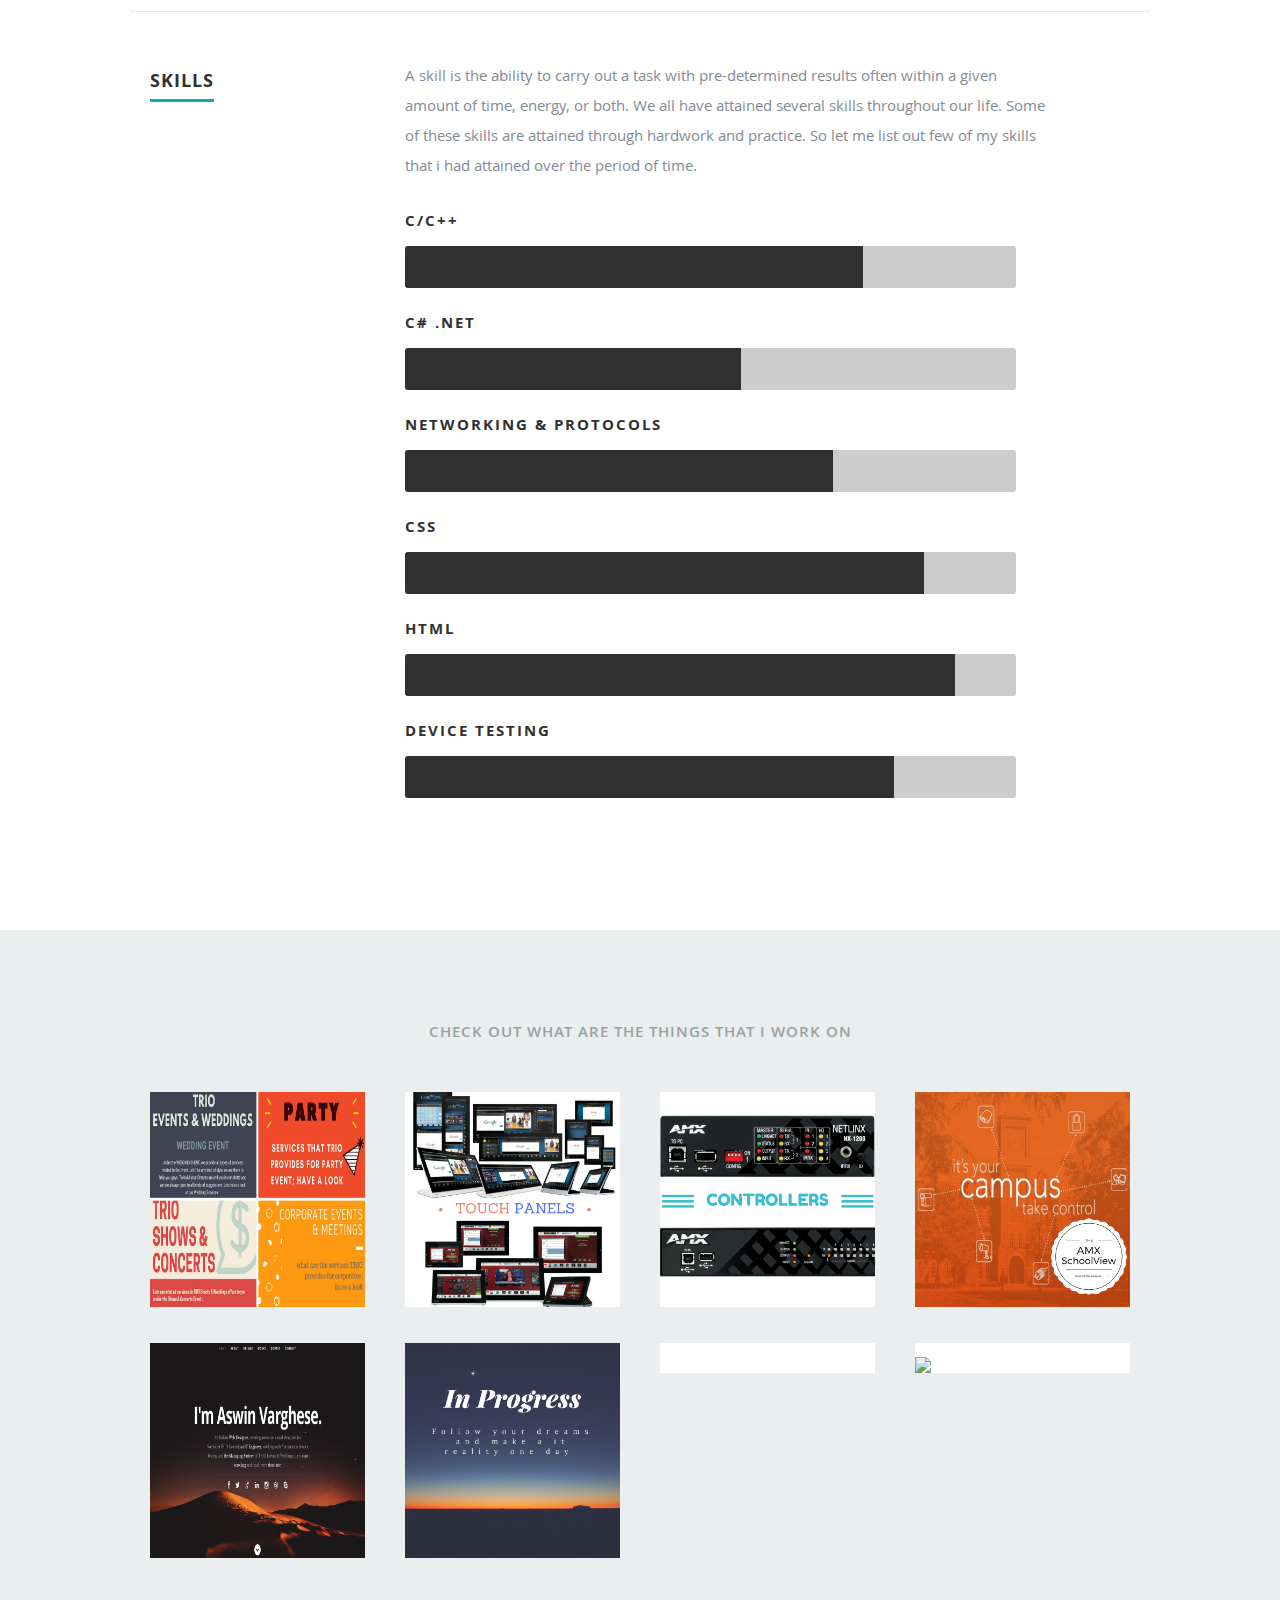
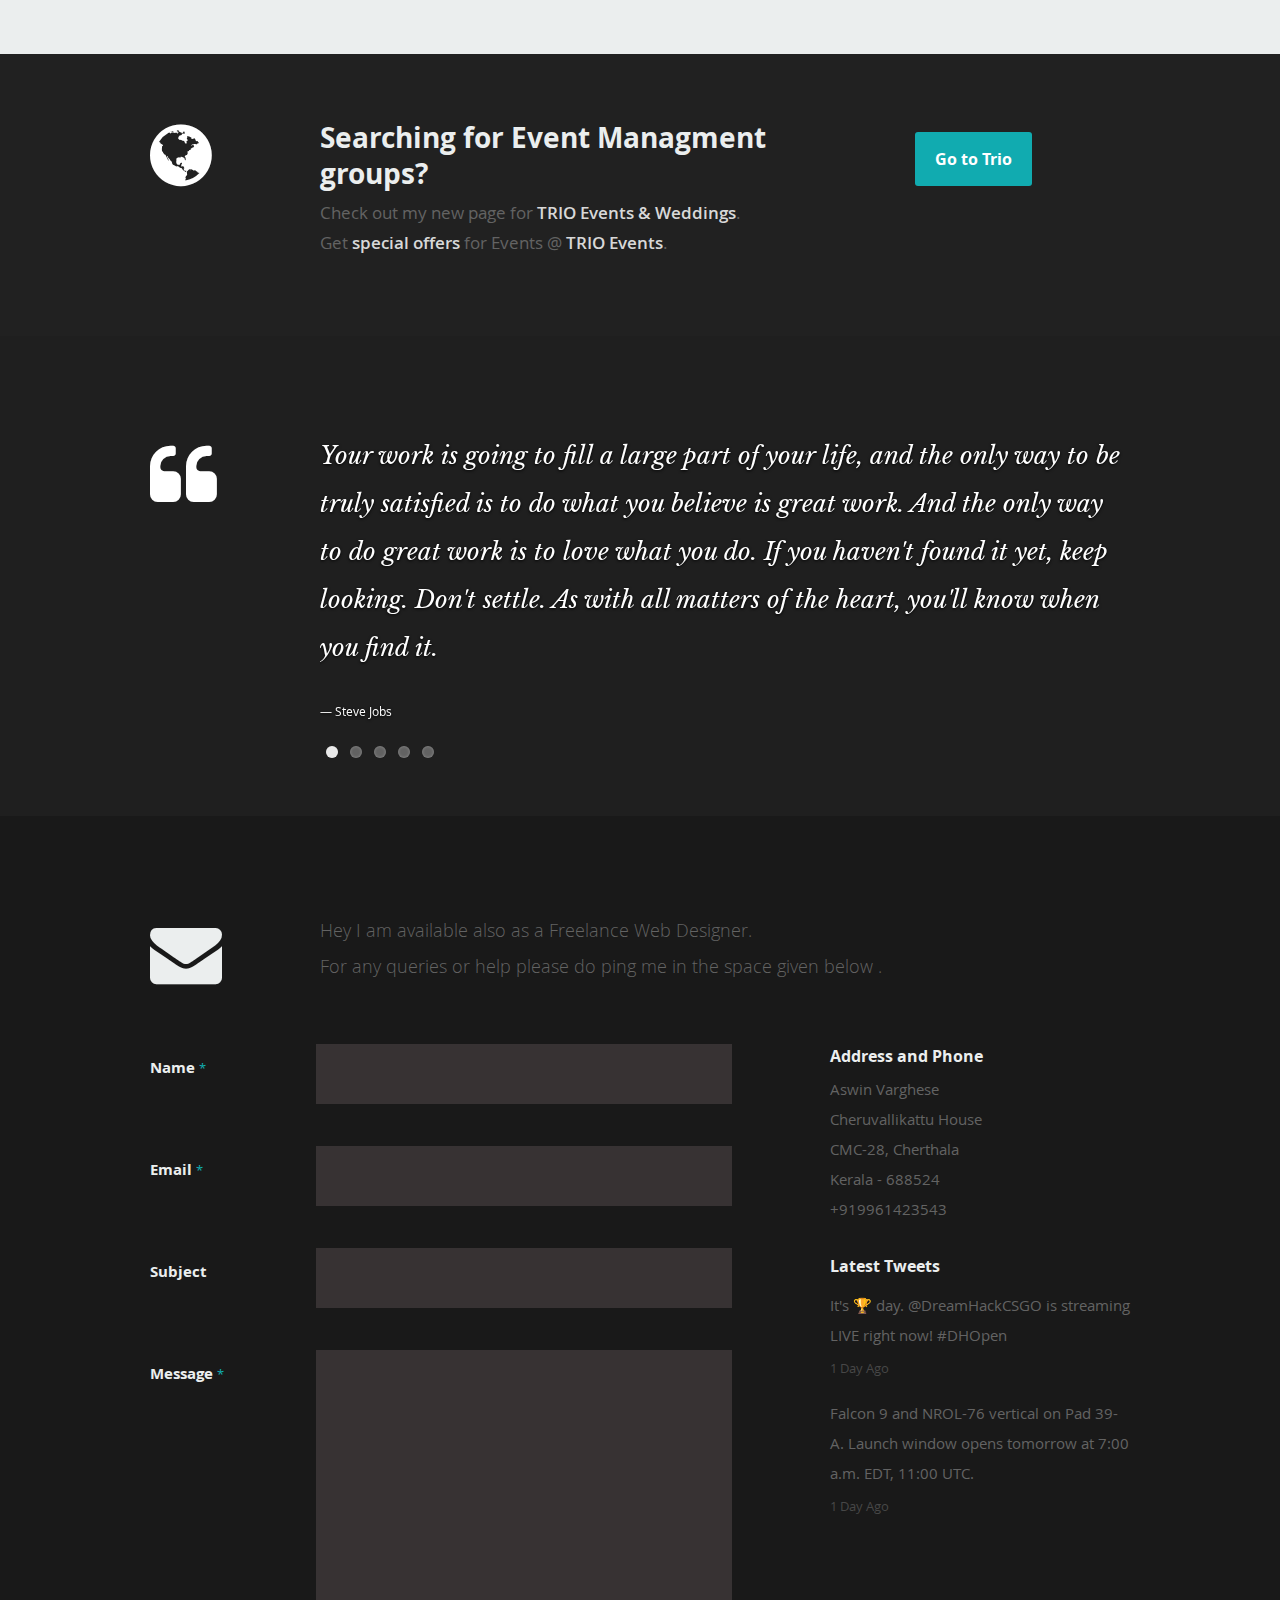
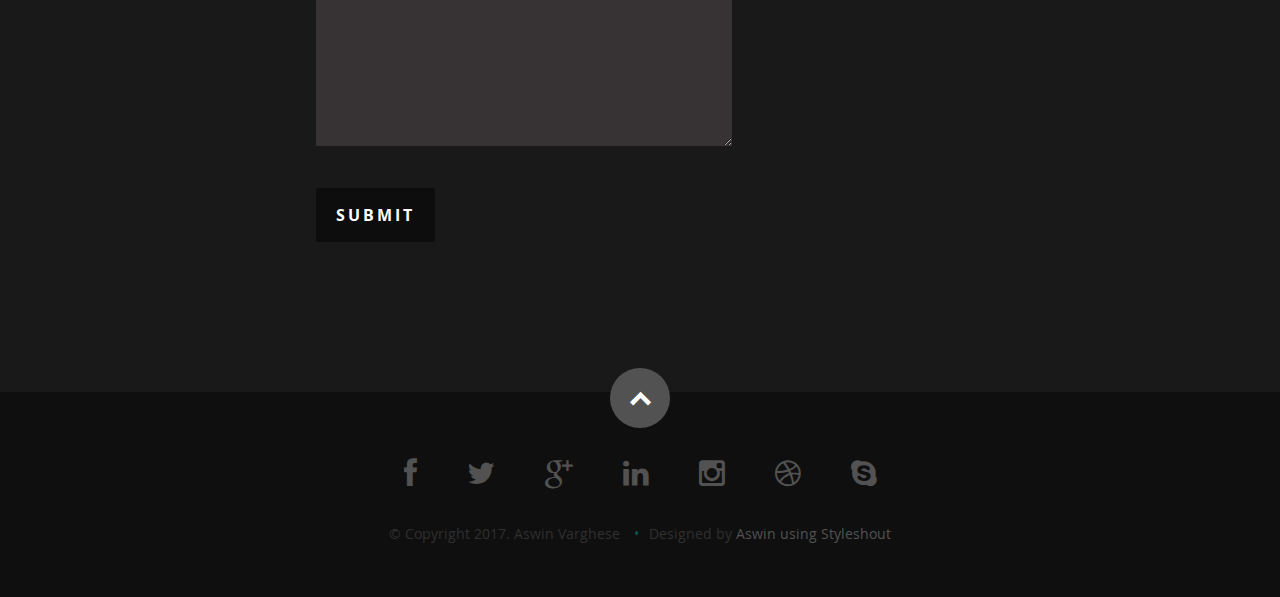
<file: index (1).html>
<!DOCTYPE html>
<!--[if lt IE 8 ]><html class="no-js ie ie7" lang="en"> <![endif]-->
<!--[if IE 8 ]><html class="no-js ie ie8" lang="en"> <![endif]-->
<!--[if (gte IE 8)|!(IE)]><!--><html class="no-js" lang="en"> <!--<![endif]-->
<head>

   <!--- Basic Page Needs
   ================================================== -->
   <meta charset="utf-8">
	<title>Aswin Varghese</title>
	<meta name="description" content="My Resume webpage...!!">
	<meta name="author" content="Aswin Varghese">

   <!-- Mobile Specific Metas
   ================================================== -->
	<meta name="viewport" content="width=device-width, initial-scale=1, maximum-scale=1">

	<!-- CSS
    ================================================== -->
   <link rel="stylesheet" href="css/default.css">
	<link rel="stylesheet" href="css/layout.css">
   <link rel="stylesheet" href="css/media-queries.css">
   <link rel="stylesheet" href="css/magnific-popup.css">

   <!-- Script
   ================================================== -->
	<script src="js/modernizr.js"></script>

   <!-- Favicons
	================================================== -->
	<link rel="shortcut icon" href="AVlogo1.png" >

</head>

<body>

   <!-- Header
   ================================================== -->
   <header id="home">

      <nav id="nav-wrap">

         <a class="mobile-btn" href="#nav-wrap" title="Show navigation">Show navigation</a>
	      <a class="mobile-btn" href="#" title="Hide navigation">Hide navigation</a>

         <ul id="nav" class="nav">
            <li class="current"><a class="smoothscroll" href="#home">Home</a></li>
            <li><a class="smoothscroll" href="#about">About</a></li>
	         <li><a class="smoothscroll" href="#resume">Resume</a></li>
            <li><a class="smoothscroll" href="#portfolio">Works</a></li>
            <li><a class="smoothscroll" href="#testimonials">Quotes</a></li>
            <li><a class="smoothscroll" href="#contact">Contact</a></li>
         </ul> <!-- end #nav -->

      </nav> <!-- end #nav-wrap -->

      <div class="row banner">
         <div class="banner-text">
            <h1 class="responsive-headline">I'm Aswin Varghese.</h1>
            <h3>An Indian <span>Web Designer</span>, creating awesome visual identities for Websites(TRIO Events); <span>an IT Engineer</span>, working with Automation Device Testing and <span>the  Managing Partner</span> of TRIO Events & Weddings. Let's <a class="smoothscroll" href="#about">start scrolling</a>
            and read more <a class="smoothscroll" href="#about">about me</a>.</h3>
            <hr />
            <ul class="social">
               <li><a href="https://www.facebook.com/ashwin.vargheese"><i class="fa fa-facebook"></i></a></li>
               <li><a href="https://twitter.com/Vargheesejames"><i class="fa fa-twitter"></i></a></li>
               <li><a href="https://plus.google.com/u/0/+AshwinVargheese"><i class="fa fa-google-plus"></i></a></li>
               <li><a href="https://www.linkedin.com/in/ashwin-vargheese-a76000114"><i class="fa fa-linkedin"></i></a></li>
               <li><a href="https://www.instagram.com/ashwin_vargheese/?hl=en"><i class="fa fa-instagram"></i></a></li>
               <li><a href="https://dribbble.com/aswinv94"><i class="fa fa-dribbble"></i></a></li>
               <li><a href="https://secure.skype.com/portal/profile"><i class="fa fa-skype"></i></a></li>
            </ul>
         </div>
      </div>

      <p class="scrolldown">
         <a class="smoothscroll" href="#about"><i class="icon-down-circle"></i></a>
      </p>

   </header> <!-- Header End -->


   <!-- About Section
   ================================================== -->
   <section id="about">

      <div class="row">

         <div class="three columns">

            <img class="profile-pic"  src="images/ash.jpg" alt="" />

         </div>

         <div class="nine columns main-col">

            <h2>About Me</h2>

            <p>A vibrant IT Engineer, willing to take up challenges and responsibilities in the path of attaining the organizational goal, alongside focusing on the scope of enhancing personal skills, technical skills and gaining maximum knowledge in all possible fields of interest during the tenure to contribute to the growth of any firm and to self growth.
            </p>

            <div class="row">

               <div class="columns contact-details">

                  <h2>Contact Details</h2>
                  <p class="address">
						   <span>Aswin Varghese</span><br>
						   <span>Cheruvallikattu House</span><br>
						         CMC-28, Cherthala<br>  
                                 Kerala - 688524<br>
                     </span><br>
						   <span>+919961423543</span><br>
                     <span>aswinvarghese94@gmail.com </span>
					   </p>

               </div>

               <div class="columns download">
                  <p>
                     <a href="/docs/Aswin.pdf" download="AswinResume" class="button"><i class="fa fa-download"></i>Download Resume</a>
                  </p>
               </div>

            </div> <!-- end row -->

         </div> <!-- end .main-col -->

      </div>

   </section> <!-- About Section End-->


   <!-- Resume Section
   ================================================== -->
   <section id="resume">

      <!-- Education
      ----------------------------------------------- -->
      <div class="row education">

         <div class="three columns header-col">
            <h1><span>Education</span></h1>
         </div>

         <div class="nine columns main-col">

            <div class="row item">

               <div class="twelve columns">

                  <h3>Rajagiri School of Engineering & Technology, Kochi</h3>
                  <p class="info">Bachelors in Information Technology <span>&bull;</span> <em class="date">June 2012 - June 2016</em></p>

                  <p>
                  I am a qualified engineer with technical as well as non technical knowledge looking forward to work with a leading MNC or startup in a way that I can imbibe and exhibit the best of my abilities, and take the company to greater heights along with my overall technical and professional growth.<br>
                    <ul>
                        <li>Project : PiWi (A Raspberry Pi based Speech Recognition System)</li>
                        <li>Seminar : Speech Recognition and improvements that can be made to system</li>
                        <li>Main Project : PiCar D ( A Raspberry Pi based Car Diagonostic System)</li>
                     </ul>   
                  </p>

               </div>

            </div> <!-- item end -->

            <div class="row item">

               <div class="twelve columns">

                  <h3>St Vincent CMI School, Pala</h3>
                  <p class="info">Science stream (Biology - Maths) <span>&bull;</span> <em class="date">May 2010 - May 2012</em></p>

                  <p>
                  Passed the course with Distinction.<br> Biology along with Mathematics were my elective subjects. From my childhood I always wanted to explore those areas of life which was intact fresh to me in my angle of view, and that is the reason why I opted Biology even though I was pretty sure about my Career path, which is IT.  
                  </p>

               </div>

            </div> <!-- item end -->

         </div> <!-- main-col end -->

      </div> <!-- End Education -->


      <!-- Work
      ----------------------------------------------- -->
      <div class="row work">

         <div class="three columns header-col">
            <h1><span>Work</span></h1>
         </div>

         <div class="nine columns main-col">

            <div class="row item">

               <div class="twelve columns">

                  <h3>TRIO Events </h3>
                  <p class="info">Lead Designer & Developer <span>&bull;</span> <em class="date">April 2017 - Present</em></p>

                  <p>
                  Created a website for Trio Events using Bootstrap. As a single resource I had the chance to design and implement the 
                  website according to my creativity. As a part of website creation process studied more about concepts of HTML, CSS, JavaScript, PHP, etc.
                  Currently working on the development of App for Trio Events, using AWS and other web services. 
                  </p>

               </div>

            </div> <!-- item end -->
			
			<div class="row item">

               <div class="twelve columns">

                  <h3>CSS Corp</h3>
                  <p class="info">System Test Engineer <span>&bull;</span> <em class="date">August 2016 - Present</em></p>

                  <p>
                  Exploring AMX Products(AMX by HARMAN) as System Test Engineer.<br> 
                  CSS Corp has been a perfect place for me to study how a company works, does business and make profit. 
                  I was able to learn a lot about the project in real time and at the same time was succesfull at attaining 
                  customer satisfaction. I had the chance to explore the AMX Devices and test the products in a wider perspective, 
                  I also did execute the test cases and even observe the workflow of the project.<br><br> 
                  I believe in the fact that internal growth is only possible through keeping ourselves updated. 
                  That goes with career as well. I am a person who is always keen to learn new things and exploring new technologies.
                  </p>

               </div>

            </div> <!-- item end -->

            <div class="row item">

               <div class="twelve columns">

                  <h3>CSS Corp</h3>
                  <p class="info">Trainee Engineer <span>&bull;</span> <em class="date">June 2016 - August 2016</em></p>

                  <p>
                  As the part of training, had sessions on Soft skills as well as Technical skills. Had technical hands-on major languages
                  mainly Object oriented, database, shell scripting , SDLC and Testing concepts.  
                  We also worked out all the skills that we had attained throughout the training, in real time environment.
                  </p>

               </div>

            </div> <!-- item end -->

         </div> <!-- main-col end -->

      </div> <!-- End Work -->


      <!-- Skills
      ----------------------------------------------- -->
      <div class="row skill">

         <div class="three columns header-col">
            <h1><span>Skills</span></h1>
         </div>

         <div class="nine columns main-col">

            <p>A skill is the ability to carry out a task with pre-determined results often within a given amount of time, energy, or both.
                We all have attained several skills throughout our life. Some of these skills are attained through hardwork and practice.
                So let me list out few of my skills that i had attained over the period of time. 
            </p>

				<div class="bars">

				   <ul class="skills">
					   <li><span class="bar-expand cpp"></span><em>C/C++</em></li>
                  <li><span class="bar-expand cs"></span><em>C# .net</em></li>
						<li><span class="bar-expand net"></span><em>Networking & Protocols</em></li>
						<li><span class="bar-expand css"></span><em>CSS</em></li>
						<li><span class="bar-expand html5"></span><em>HTML</em></li>
                  <li><span class="bar-expand devicet"></span><em>Device Testing</em></li>
					</ul>

				</div><!-- end skill-bars -->

			</div> <!-- main-col end -->

      </div> <!-- End skills -->

   </section> <!-- Resume Section End-->


   <!-- Portfolio Section
   ================================================== -->
   <section id="portfolio">

      <div class="row">

         <div class="twelve columns collapsed">

            <h1>Check Out what are the things that I work on </h1>

            <!-- portfolio-wrapper -->
            <div id="portfolio-wrapper" class="bgrid-quarters s-bgrid-thirds cf">

          	   <div class="columns portfolio-item">
                  <div class="item-wrap">

                     <a href="#modal-01" title="">
                        <img alt="" src="images/portfolio/1.jpg">
                        <div class="overlay">
                           <div class="portfolio-item-meta">
          					      <h5>TRIO Events</h5>
                              <p>Webpage</p>
          					   </div>
                        </div>
                        <div class="link-icon"><i class="icon-plus"></i></div>
                     </a>

                  </div>
          		</div> <!-- item end -->

               <div class="columns portfolio-item">
                  <div class="item-wrap">

                     <a href="#modal-02" title="">
                        <img alt="" src="images/portfolio/2.jpg">
                        <div class="overlay">
                           <div class="portfolio-item-meta">
          					      <h5>AMX Device</h5>
                              <p>Touch Panel</p>
          					   </div>
                        </div>
                        <div class="link-icon"><i class="icon-plus"></i></div>
                     </a>

                  </div>
          		</div> <!-- item end -->

               <div class="columns portfolio-item">
                  <div class="item-wrap">

                     <a href="#modal-03" title="">
                        <img alt="" src="images/portfolio/3.jpg">
                        <div class="overlay">
                           <div class="portfolio-item-meta">
          					      <h5>AMX Device</h5>
                              <p>Master Controller</p>
          					   </div>
                        </div>
                        <div class="link-icon"><i class="icon-plus"></i></div>
                     </a>

                  </div>
          		</div> <!-- item end -->

               <div class="columns portfolio-item">
                  <div class="item-wrap">

                     <a href="#modal-04" title="">
                        <img alt="" src="images/portfolio/4.jpg">
                        <div class="overlay">
                           <div class="portfolio-item-meta">
          					      <h5>AMX Product</h5>
                              <p>SchoolView by AMX</p>
          					   </div>
                        </div>
                        <div class="link-icon"><i class="icon-plus"></i></div>
                     </a>

                  </div>
          		</div> <!-- item end -->

               <div class="columns portfolio-item">
                  <div class="item-wrap">

                     <a href="#modal-05" title="">
                        <img alt="" src="images/portfolio/5.jpg">
                        <div class="overlay">
                           <div class="portfolio-item-meta">
          					      <h5>Aswin Varghese</h5>
                              <p>Webpage</p>
          					   </div>
                        </div>
                        <div class="link-icon"><i class="icon-plus"></i></div>
                     </a>

                  </div>
          		</div> <!-- item end -->

               <div class="columns portfolio-item">
                  <div class="item-wrap">

                     <a href="#modal-06" title="">
                        <img alt="" src="images/portfolio/6.jpg">
                        <div class="overlay">
                           <div class="portfolio-item-meta">
          					      <h5>Project</h5>
                              <p>In Progress</p>
          					   </div>
                        </div>
                        <div class="link-icon"><i class="icon-plus"></i></div>
                     </a>

                  </div>
          		</div> <!-- item end -->

               <div class="columns portfolio-item">
                  <div class="item-wrap">

                     <a href="#modal-07" title="">
                        <img alt="">
                        <div class="overlay">
                           <div class="portfolio-item-meta">
          					      <h5></h5>
                              <p></p>
          					   </div>
                        </div>
                        <div class="link-icon"><i class="icon-plus"></i></div>
                     </a>

                  </div>
          		</div> <!-- item end -->

               <div class="columns portfolio-item">
                  <div class="item-wrap">

                     <a href="#modal-08" title="">
                        <img alt=" ">
                        <div class="overlay">
                           <div class="portfolio-item-meta">
          					      <h5></h5>
                              <p></p>
          					   </div>
                        </div>
                        <div class="link-icon"><i class="icon-plus"></i></div>
                     </a>

                  </div>
          		</div>  <!-- item end -->

            </div> <!-- portfolio-wrapper end -->

         </div> <!-- twelve columns end -->


         <!-- Modal Popup
	      --------------------------------------------------------------- -->

         <div id="modal-01" class="popup-modal mfp-hide">

		      <img class="scale-with-grid" src="images/portfolio/modals/m-1.jpg" alt="" />

		      <div class="description-box">
			      <h4>Coffee Cup</h4>
			      <p>Proin gravida nibh vel velit auctor aliquet. Aenean sollicitudin, lorem quis bibendum auctor, nisi elit consequat ipsum, nec sagittis sem nibh id elit.</p>
               <span class="categories"><i class="fa fa-tag"></i>Branding, Webdesign</span>
		      </div>

            <div class="link-box">
               <a href="http://aws-website-wwwtrioeventscom-si85g.s3-website-us-east-1.amazonaws.com/">Details</a>
		         <a class="popup-modal-dismiss">Close</a>
            </div>

	      </div><!-- modal-01 End -->

         <div id="modal-02" class="popup-modal mfp-hide">

		      <img class="scale-with-grid" src="images/portfolio/modals/m-2.jpg" alt="" />

		      <div class="description-box">
			      <h4>Console</h4>
			      <p>Proin gravida nibh vel velit auctor aliquet. Aenean sollicitudin, lorem quis bibendum auctor, nisi elit consequat ipsum, nec sagittis sem nibh id elit.</p>
               <span class="categories"><i class="fa fa-tag"></i>Branding, Web Development</span>
		      </div>

            <div class="link-box">
               <a href="http://www.amx.com/en/product_families/touch-panels">Details</a>
		         <a class="popup-modal-dismiss">Close</a>
            </div>

	      </div><!-- modal-02 End -->

         <div id="modal-03" class="popup-modal mfp-hide">

		      <img class="scale-with-grid" src="images/portfolio/modals/m-3.jpg" alt="" />

		      <div class="description-box">
			      <h4>Judah</h4>
			      <p>Proin gravida nibh vel velit auctor aliquet. Aenean sollicitudin, lorem quis bibendum auctor, nisi elit consequat ipsum, nec sagittis sem nibh id elit.</p>
               <span class="categories"><i class="fa fa-tag"></i>Branding</span>
		      </div>

            <div class="link-box">
               <a href="http://www.amx.com/en/product_families/central-controllers">Details</a>
		         <a class="popup-modal-dismiss">Close</a>
            </div>

	      </div><!-- modal-03 End -->

         <div id="modal-04" class="popup-modal mfp-hide">

		      <img class="scale-with-grid" src="images/portfolio/modals/m-4.jpg" alt="" />

		      <div class="description-box">
			      <h4>Into the Light</h4>
			      <p>Proin gravida nibh vel velit auctor aliquet. Aenean sollicitudin, lorem quis bibendum auctor, nisi elit consequat ipsum, nec sagittis sem nibh id elit.</p>
               <span class="categories"><i class="fa fa-tag"></i>Photography</span>
		      </div>

            <div class="link-box">
               <a href="http://www.simplifyyourcampus.com/">Details</a>
		         <a class="popup-modal-dismiss">Close</a>
            </div>

	      </div><!-- modal-04 End -->

         <div id="modal-05" class="popup-modal mfp-hide">

		      <img class="scale-with-grid" src="images/portfolio/modals/m-5.jpg" alt="" />

		      <div class="description-box">
			      <h4>Farmer Boy</h4>
			      <p>Proin gravida nibh vel velit auctor aliquet. Aenean sollicitudin, lorem quis bibendum auctor, nisi elit consequat ipsum, nec sagittis sem nibh id elit.</p>
               <span class="categories"><i class="fa fa-tag"></i>Branding, Webdesign</span>
		      </div>

            <div class="link-box">
               <a href="http://www.behance.net">Details</a>
		         <a class="popup-modal-dismiss">Close</a>
            </div>

	      </div><!-- modal-05 End -->

         <div id="modal-06" class="popup-modal mfp-hide">

		      <img class="scale-with-grid" src="images/portfolio/modals/m-6.jpg" alt="" />

		      <div class="description-box">
			      <h4>Girl</h4>
			      <p>Proin gravida nibh vel velit auctor aliquet. Aenean sollicitudin, lorem quis bibendum auctor, nisi elit consequat ipsum, nec sagittis sem nibh id elit.</p>
               <span class="categories"><i class="fa fa-tag"></i>Photography</span>
		      </div>

            <div class="link-box">
               <a href="http://trade.amx.com/products/TPDesign5.asp">Details</a>
		         <a class="popup-modal-dismiss">Close</a>
            </div>

	      </div><!-- modal-06 End -->

     <!--    <div id="modal-07" class="popup-modal mfp-hide">

		      <img class="scale-with-grid" src="images/portfolio/modals/m-origami.jpg" alt="" />

		      <div class="description-box">
			      <h4>Origami</h4>
			      <p>Proin gravida nibh vel velit auctor aliquet. Aenean sollicitudin, lorem quis bibendum auctor, nisi elit consequat ipsum, nec sagittis sem nibh id elit.</p>
               <span class="categories"><i class="fa fa-tag"></i>Branding, Illustration</span>
		      </div>

            <div class="link-box">
               <a href="http://trade.amx.com/products/NetLinxStudio.asp">Details</a>
		         <a class="popup-modal-dismiss">Close</a>
            </div>

	      </div><!-- modal-07 End -->

       <!--  <div id="modal-08" class="popup-modal mfp-hide">

		      <img class="scale-with-grid" src="images/portfolio/modals/m-retrocam.jpg" alt="" />

		      <div class="description-box">
			      <h4>Retrocam</h4>
			      <p>Proin gravida nibh vel velit auctor aliquet. Aenean sollicitudin, lorem quis bibendum auctor, nisi elit consequat ipsum, nec sagittis sem nibh id elit.</p>
               <span class="categories"><i class="fa fa-tag"></i>Webdesign, Photography</span>
		      </div>

            <div class="link-box">
               <a href="http://www.behance.net">Details</a>
		         <a class="popup-modal-dismiss">Close</a>
            </div>

	      </div><!-- modal-01 End -->


      </div> <!-- row End -->

   </section> <!-- Portfolio Section End-->


   <!-- Call-To-Action Section
   ================================================== -->
   <section id="call-to-action">

      <div class="row">

         <div class="two columns header-col">

            <h1><span>Hey there...</span></h1>

         </div>

         <div class="seven columns">

            <h2><a href="http://aws-website-wwwtrioeventscom-si85g.s3-website-us-east-1.amazonaws.com/">Searching for Event Managment groups?</a></h2>
            <p> Check out my new page for <a href="http://aws-website-wwwtrioeventscom-si85g.s3-website-us-east-1.amazonaws.com/"><span>TRIO Events & Weddings</span></a>.
					<br>Get <span>special offers</span> for Events @ <span>TRIO Events</span>.
			</p>

         </div>

         <div class="three columns action">

            <a href="http://aws-website-wwwtrioeventscom-si85g.s3-website-us-east-1.amazonaws.com/" class="button">Go to Trio</a>

         </div>

      </div>

   </section> <!-- Call-To-Action Section End-->


   <!-- Testimonials Section
   ================================================== -->
   <section id="testimonials">

      <div class="text-container">

         <div class="row">

            <div class="two columns header-col">

               <h1><span>My Personal Favourites</span></h1>

            </div>

            <div class="ten columns flex-container">

               <div class="flexslider">

                  <ul class="slides">

                     <li>
                        <blockquote>
                           <p>Your work is going to fill a large part of your life, and the only way to be truly satisfied is
                           to do what you believe is great work. And the only way to do great work is to love what you do.
                           If you haven't found it yet, keep looking. Don't settle. As with all matters of the heart, you'll know when you find it.
                           </p>
                           <cite>Steve Jobs</cite>
                        </blockquote>
                     </li> <!-- slide ends -->

                     <li>
                        <blockquote>
                           <p>The Pessimist Sees Difficulty In Every Opportunity. The Optimist Sees the Opportunity In Every Difficulty.
                           </p>
                           <cite>Winston Churchill</cite>
                        </blockquote>
                     </li> <!-- slide ends -->

                     <li>
                        <blockquote>
                           <p>Creativity Is Intelligence Having Fun.
                           </p>
                           <cite>Albert Einstein</cite>
                        </blockquote>
                     </li> <!-- slide ends -->

                    <li>
                        <blockquote>
                           <p>Prayer is not asking. It is a longing of the soul. It is daily admission of one's weakness. 
                               It is better in prayer to have a heart without words than words without a heart.
                           </p>
                           <cite>Mahatma Gandhi</cite>
                        </blockquote>
                     </li> <!-- slide ends -->

                    <li>
                        <blockquote>
                           <p>Your beliefs become your thoughts,<br> 
                                Your thoughts become your words,<br> 
                                Your words become your actions,<br> 
                                Your actions become your habits,<br> 
                                Your habits become your values,<br> 
                                Your values become your destiny.
                           </p>
                           <cite>Mahatma Gandhi</cite>
                        </blockquote>
                     </li> <!-- slide ends -->

                  </ul>

               </div> <!-- div.flexslider ends -->

            </div> <!-- div.flex-container ends -->

         </div> <!-- row ends -->

       </div>  <!-- text-container ends -->

   </section> <!-- Testimonials Section End-->


   <!-- Contact Section
   ================================================== -->
   <section id="contact">

         <div class="row section-head">

            <div class="two columns header-col">

               <h1><span>Get In Touch.</span></h1>

            </div>

            <div class="ten columns">

                  <p class="lead">Hey I am available also as a Freelance Web Designer.<br>
                   For any queries or help please do ping me in the space given below .
                  </p>

            </div>

         </div>

         <div class="row">

            <div class="eight columns">

               <!-- form -->
               <form action="./inc/sendEmail.php" method="POST" id="contactForm" name="contactForm">
					<fieldset>

                  <div>
						   <label for="contactName">Name <span class="required">*</span></label>
						   <input type="text" value="" size="35" id="contactName" name="contactName">
                  </div>

                  <div>
						   <label for="contactEmail">Email <span class="required">*</span></label>
						   <input type="text" value="" size="35" id="contactEmail" name="contactEmail">
                  </div>

                  <div>
						   <label for="contactSubject">Subject</label>
						   <input type="text" value="" size="35" id="contactSubject" name="contactSubject">
                  </div>

                  <div>
                     <label for="contactMessage">Message <span class="required">*</span></label>
                     <textarea cols="50" rows="15" id="contactMessage" name="contactMessage"></textarea>
                  </div>

                  <div>
                     <button class="submit">Submit</button>
                     <span id="image-loader">
                        <img alt="" src="images/loader.gif">
                     </span>
                  </div>

					</fieldset>
				   </form> <!-- Form End -->

               <!-- contact-warning -->
               <div id="message-warning"> Error boy</div>
               <!-- contact-success -->
				   <div id="message-success">
                  <i class="fa fa-check"></i>Your message was sent, thank you!<br>
				   </div>

            </div>


            <aside class="four columns footer-widgets">

               <div class="widget widget_contact">

					   <h4>Address and Phone</h4>
					    <p><span>Aswin Varghese</span><br>
						   <span>Cheruvallikattu House</span><br>
						         CMC-28, Cherthala<br>  
                                 Kerala - 688524<br>
                     </span>
						   <span>+919961423543</span>
                        </p>

				   </div>

               <div class="widget widget_tweets">

                  <h4 class="widget-title">Latest Tweets</h4>

                  <ul id="twitter">
                     <li>
                        <span>
                        It's 🏆 day.

                        @DreamHackCSGO is streaming LIVE right now! #DHOpen
                        <a href="https://twitter.com/TwitterGaming/status/858692898480463872"></a>
                        </span>
                        <b><a href="https://twitter.com/TwitterGaming/status/858692898480463872">1 Day Ago</a></b>
                     </li>
                     <li>
                        <span>
                        Falcon 9 and NROL-76 vertical on Pad 39-A. Launch window opens tomorrow at 7:00 a.m. EDT, 11:00 UTC.
                        <a href="https://twitter.com/SpaceX/status/858453792676864000"></a>
                        </span>
                        <b><a href="https://twitter.com/SpaceX/status/858453792676864000">1 Day Ago</a></b>
                     </li>
                  </ul>

		         </div>

            </aside>

      </div>

   </section> <!-- Contact Section End-->


   <!-- footer
   ================================================== -->
   <footer>

      <div class="row">

         <div class="twelve columns">

            <ul class="social-links">
               <li><a href="https://www.facebook.com/ashwin.vargheese"><i class="fa fa-facebook"></i></a></li>
               <li><a href="https://twitter.com/Vargheesejames"><i class="fa fa-twitter"></i></a></li>
               <li><a href="https://plus.google.com/u/0/+AshwinVargheese"><i class="fa fa-google-plus"></i></a></li>
               <li><a href="https://www.linkedin.com/in/ashwin-vargheese-a76000114"><i class="fa fa-linkedin"></i></a></li>
               <li><a href="https://www.instagram.com/ashwin_vargheese"><i class="fa fa-instagram"></i></a></li>
               <li><a href="https://dribbble.com/aswinv94"><i class="fa fa-dribbble"></i></a></li>
               <li><a href="https://secure.skype.com/portal/profile"><i class="fa fa-skype"></i></a></li>
            </ul>

            <ul class="copyright">
               <li>&copy; Copyright 2017. Aswin Varghese</li>
               <li>Designed by <a title="Styleshout" href="http://www.styleshout.com/">Aswin using Styleshout</a></li>   
            </ul>

         </div>

         <div id="go-top"><a class="smoothscroll" title="Back to Top" href="#home"><i class="icon-up-open"></i></a></div>

      </div>

   </footer> <!-- Footer End-->

   <!-- Java Script
   ================================================== -->
   <script src="http://ajax.googleapis.com/ajax/libs/jquery/1.10.2/jquery.min.js"></script>
   <script>window.jQuery || document.write('<script src="js/jquery-1.10.2.min.js"><\/script>')</script>
   <script type="text/javascript" src="js/jquery-migrate-1.2.1.min.js"></script>

   <script src="js/jquery.flexslider.js"></script>
   <script src="js/waypoints.js"></script>
   <script src="js/jquery.fittext.js"></script>
   <script src="js/magnific-popup.js"></script>
   <script src="js/init.js"></script>

</body>

</html>
</file>
<file: css/default.css>
/*
=====================================================================
*   Ceevee v1.0 Default Stylesheet
*   url: styleshout.com
*   03-17-2014
=====================================================================

TOC:
a. Webfonts and Icon fonts
b. Reset
c. Default Styles
   1. Basic
   2. Typography
   3. Links
   4. Images
   5. Buttons
   6. Forms
d. Grid
e. Others
   1. Clearing
   2. Misc

=====================================================================  */

/* ------------------------------------------------------------------ */
/* a. Webfonts and Icon fonts
 ------------------------------------------------------------------ */

@import url("fonts.css");
@import url("fontello/css/fontello.css");
@import url("font-awesome/css/font-awesome.min.css");

/* ------------------------------------------------------------------
/* b. Reset
      Adapted from:
      Normalize.css - https://github.com/necolas/normalize.css/
      HTML5 Doctor Reset - html5doctor.com/html-5-reset-stylesheet/
/* ------------------------------------------------------------------ */

html, body, div, span, object, iframe,
h1, h2, h3, h4, h5, h6, p, blockquote, pre,
abbr, address, cite, code,
del, dfn, em, img, ins, kbd, q, samp,
small, strong, sub, sup, var,
b, i,
dl, dt, dd, ol, ul, li,
fieldset, form, label, legend,
table, caption, tbody, tfoot, thead, tr, th, td,
article, aside, canvas, details, figcaption, figure,
footer, header, hgroup, menu, nav, section, summary,
time, mark, audio, video {
   margin: 0;
   padding: 0;
   border: 0;
   outline: 0;
   font-size: 100%;
   vertical-align: baseline;
   background: transparent;
}

article,aside,details,figcaption,figure,
footer,header,hgroup,menu,nav,section {
   display: block;
}

audio,
canvas,
video {
   display: inline-block;
}

audio:not([controls]) {
   display: none;
   height: 0;
}

[hidden] { display: none; }

code, kbd, pre, samp {
   font-family: monospace, serif;
   font-size: 1em;
}

pre {
   white-space: pre;
   white-space: pre-wrap;
   word-wrap: break-word;
}

blockquote, q { quotes: &#8220 &#8220; }

blockquote:before, blockquote:after,
q:before, q:after {
   content: '';
   content: none;
}

ins {
   background-color: #ff9;
   color: #000;
   text-decoration: none;
}

mark {
   background-color: #A7F4F6;
   color: #555;
}

del { text-decoration: line-through; }

abbr[title], dfn[title] {
   border-bottom: 1px dotted;
   cursor: help;
}

table {
   border-collapse: collapse;
   border-spacing: 0;
}


/* ------------------------------------------------------------------ */
/* c. Default and Basic Styles
      Adapted from:
      Skeleton CSS Framework - http://www.getskeleton.com/
      Typeplate Typographic Starter Kit - http://typeplate.com/
/* ------------------------------------------------------------------ */

/*  1. Basic  ------------------------------------------------------- */

*,
*:before,
*:after {
   -moz-box-sizing: border-box;
   -webkit-box-sizing: border-box;
   box-sizing: border-box;
}

html {
   font-size: 62.5%;
   -webkit-font-smoothing: antialiased;
}

body {
   background: #fff;
   font-family: 'opensans-regular', sans-serif;
   font-weight: normal;
   font-size: 15px;
   line-height: 30px;
	color: #838C95;

   -webkit-font-smoothing: antialiased; /* Fix for webkit rendering */
	-webkit-text-size-adjust: 100%;
}

/*  2. Typography
       Vertical rhythm with leading derived from 6
--------------------------------------------------------------------- */

h1, h2, h3, h4, h5, h6 {
   color: #313131;
	font-family: 'opensans-bold', sans-serif;
   font-weight: normal;
}
h1 a, h2 a, h3 a, h4 a, h5 a, h6 a { font-weight: inherit; }
h1 { font-size: 38px; line-height: 42px; margin-bottom: 12px; letter-spacing: -1px; }
h2 { font-size: 28px; line-height: 36px; margin-bottom: 6px; }
h3 { font-size: 22px; line-height: 30px; margin-bottom: 12px; }
h4 { font-size: 20px; line-height: 30px; margin-bottom: 6px; }
h5 { font-size: 18px; line-height: 30px; }
h6 { font-size: 14px; line-height: 30px; }
.subheader { }

p { margin: 0 0 30px 0; }
p img { margin: 0; }
p.lead {
   font: 19px/36px 'opensans-light', sans-serif;
   margin-bottom: 18px;
}

/* for 'em' and 'strong' tags, font-size and line-height should be same with
the body tag due to rendering problems in some browsers */
em { font: 15px/30px 'opensans-italic', sans-serif; }
strong, b { font: 15px/30px 'opensans-bold', sans-serif; }
small { font-size: 11px; line-height: inherit; }

/*	Blockquotes */
blockquote {
   margin: 30px 0px;
   padding-left: 40px;
   position: relative;
}
blockquote:before {
   content: "\201C";
   opacity: 0.45;
   font-size: 80px;
   line-height: 0px;
   margin: 0;
   font-family: arial, sans-serif;

   position: absolute;
   top:  30px;
	left: 0;
}
blockquote p {
   font-family: 'librebaskerville-italic', serif;
   padding: 0;
   font-size: 18px;
   line-height: 36px;
}
blockquote cite {
   display: block;
   font-size: 12px;
   font-style: normal;
   line-height: 18px;
}
blockquote cite:before { content: "\2014 \0020"; }
blockquote cite a,
blockquote cite a:visited { color: #8B9798; border: none }

/* ---------------------------------------------------------------------
/*  Pull Quotes Markup
/*
    <aside class="pull-quote">
		<blockquote>
			<p></p>
		</blockquote>
	 </aside>
/*
/* --------------------------------------------------------------------- */
.pull-quote {
   position: relative;
	padding: 18px 30px 18px 0px;
}
.pull-quote:before,
.pull-quote:after {
	height: 1em;
	opacity: 0.45;
	position: absolute;
	font-size: 80px;
   font-family: Arial, Sans-Serif;
}
.pull-quote:before {
	content: "\201C";
	top:  33px;
	left: 0;
}
.pull-quote:after {
	content: '\201D';
	bottom: -33px;
	right: 0;
}
.pull-quote blockquote {
   margin: 0;
}
.pull-quote blockquote:before {
   content: none;
}

/* Abbreviations */
abbr {
   font-family: 'opensans-bold', sans-serif;
	font-variant: small-caps;
	text-transform: lowercase;
   letter-spacing: .5px;
	color: gray;
}
abbr:hover { cursor: help; }

/* drop cap */
.drop-cap:first-letter {
	float: left;
	margin: 0;
	padding: 14px 6px 0 0;
	font-size: 84px;
	font-family: /* Copperplate */ 'opensans-bold', sans-serif;
   line-height: 60px;
	text-indent: 0;
	background: transparent;
	color: inherit;
}

hr { border: solid #E3E3E3; border-width: 1px 0 0; clear: both; margin: 11px 0 30px; height: 0; }


/*  3. Links  ------------------------------------------------------- */

a, a:visited {
   text-decoration: none;
   outline: 0;
   color: #11ABB0;

   -webkit-transition: color .3s ease-in-out;
   -moz-transition: color .3s ease-in-out;
   -o-transition: color .3s ease-in-out;
   transition: color .3s ease-in-out;
}
a:hover, a:focus { color: #313131; }
p a, p a:visited { line-height: inherit; }


/*  4. List  --------------------------------------------------------- */

ul, ol { margin-bottom: 24px; margin-top: 12px; }
ul { list-style: none outside; }
ol { list-style: decimal; }
ol, ul.square, ul.circle, ul.disc { margin-left: 30px; }
ul.square { list-style: square outside; }
ul.circle { list-style: circle outside; }
ul.disc { list-style: disc outside; }
ul ul, ul ol,
ol ol, ol ul { margin: 6px 0 6px 30px; }
ul ul li, ul ol li,
ol ol li, ol ul li { margin-bottom: 6px; }
li { line-height: 18px; margin-bottom: 12px; }
ul.large li { }
li p { }

/* ---------------------------------------------------------------------
/*  Stats Tab Markup

    <ul class="stats-tabs">
		<li><a href="#">[value]<b>[name]</b></a></li>
	 </ul>

    Extend this object into your markup.
/*
/* --------------------------------------------------------------------- */
.stats-tabs {
   padding: 0;
   margin: 24px 0;
}
.stats-tabs li {
	display: inline-block;
	margin: 0 10px 18px 0;
	padding: 0 10px 0 0;
	border-right: 1px solid #ccc;
}
.stats-tabs li:last-child {
	margin: 0;
	padding: 0;
	border: none;
}
.stats-tabs li a {
	display: inline-block;
	font-size: 22px;
	font-family: 'opensans-bold', sans-serif;
   border: none;
   color: #313131;
}
.stats-tabs li a:hover {
   color:#11ABB0;
}
.stats-tabs li a b {
	display: block;
	margin: 6px 0 0 0;
	font-size: 13px;
	font-family: 'opensans-regular', sans-serif;
   color: #8B9798;
}

/* definition list */
dl { margin: 12px 0; }
dt { margin: 0; color:#11ABB0; }
dd { margin: 0 0 0 20px; }

/* Lining Definition Style Markup */
.lining dt,
.lining dd {
	display: inline;
	margin: 0;
}
.lining dt + dt:before,
.lining dd + dt:before {
	content: "\A";
	white-space: pre;
}
.lining dd + dd:before {
	content: ", ";
}
.lining dd:before {
	content: ": ";
	margin-left: -0.2em;
}

/* Dictionary Definition Style Markup */
.dictionary-style dt {
	display: inline;
	counter-reset: definitions;
}
.dictionary-style dt + dt:before {
	content: ", ";
	margin-left: -0.2em;
}
.dictionary-style dd {
	display: block;
	counter-increment: definitions;
}
.dictionary-style dd:before {
	content: counter(definitions, decimal) ". ";
}

/* Pagination */
.pagination {
   margin: 36px auto;
   text-align: center;
}
.pagination ul li {
   display: inline-block;
   margin: 0;
   padding: 0;
}
.pagination .page-numbers {
   font: 15px/18px 'opensans-bold', sans-serif;
   display: inline-block;
   padding: 6px 10px;
   margin-right: 3px;
   margin-bottom: 6px;
	color: #6E757C;
	background-color: #E6E8EB;

	-webkit-transition: all 200ms ease-in-out;
	-moz-transition: all 200ms ease-in-out;
	-o-transition: all 200ms ease-in-out;
	-ms-transition: all 200ms ease-in-out;
	transition: all 200ms ease-in-out;

   -moz-border-radius: 3px;
   -webkit-border-radius: 3px;
   -khtml-border-radius: 3px;
	border-radius: 3px;
}
.pagination .page-numbers:hover {
   background: #838A91;
   color: #fff;
}
.pagination .current,
.pagination .current:hover {
   background-color: #11ABB0;
   color: #fff;
}
.pagination .inactive,
.pagination .inactive:hover {
   background-color: #E6E8EB;
	color: #A9ADB2;
}
.pagination .prev, .pagination .next {}

/*  5. Images  --------------------------------------------------------- */

img {
   max-width: 100%;
   height: auto;
}
img.pull-right { margin: 12px 0px 0px 18px; }
img.pull-left { margin: 12px 18px 0px 0px; }

/*  6. Buttons  --------------------------------------------------------- */

.button,
.button:visited,
button,
input[type="submit"],
input[type="reset"],
input[type="button"] {
   font: 16px/30px 'opensans-bold', sans-serif;
   background: #11ABB0;
   display: inline-block;
	text-decoration: none;
   letter-spacing: 0;
   color: #fff;
	padding: 12px 20px;
	margin-bottom: 18px;
   border: none;
   cursor: pointer;
   height: auto;

   -webkit-transition: all .2s ease-in-out;
	-moz-transition: all .2s ease-in-out;
	-o-transition: all .2s ease-in-out;
	-ms-transition: all .2s ease-in-out;
	transition: all .2s ease-in-out;

   -moz-border-radius: 3px;
   -webkit-border-radius: 3px;
   -khtml-border-radius: 3px;
   border-radius: 3px;
}

.button:hover,
button:hover,
input[type="submit"]:hover,
input[type="reset"]:hover,
input[type="button"]:hover {
   background: #3d4145;
   color: #fff;
}

.button:active,
button:active,
input[type="submit"]:active,
input[type="reset"]:active,
input[type="button"]:active {
   background: #3d4145;
   color: #fff;
}

.button.full-width,
button.full-width,
input[type="submit"].full-width,
input[type="reset"].full-width,
input[type="button"].full-width {
	width: 100%;
	padding-left: 0 !important;
	padding-right: 0 !important;
	text-align: center;
}

/* Fix for odd Mozilla border & padding issues */
button::-moz-focus-inner,
input::-moz-focus-inner {
    border: 0;
    padding: 0;
}


/*  7. Forms  --------------------------------------------------------- */

form { margin-bottom: 24px; }
fieldset { margin-bottom: 24px; }

input[type="text"],
input[type="password"],
input[type="email"],
textarea,
select {
   display: block;
   padding: 18px 15px;
   margin: 0 0 24px 0;
   border: 0;
   outline: none;
   vertical-align: middle;
   min-width: 225px;
	max-width: 100%;
   font-size: 15px;
   line-height: 24px;
	color: #647373;
	background: #D3D9D9;

}

/* select { padding: 0;
   width: 220px;
   } */

input[type="text"]:focus,
input[type="password"]:focus,
input[type="email"]:focus,
textarea:focus {
   color: #B3B7BC;
	background-color: #3d4145;
}

textarea { min-height: 220px; }

label,
legend {
   font: 16px/24px 'opensans-bold', sans-serif;
	margin: 12px 0;
   color: #3d4145;
   display: block;
}
label span,
legend span {
	color: #8B9798;
   font: 14px/24px 'opensans-regular', sans-serif;
}

input[type="checkbox"],
input[type="radio"] {
    font-size: 15px;
    color: #737373;
}

input[type="checkbox"] { display: inline; }

/* ------------------------------------------------------------------ */
/* d. Grid
---------------------------------------------------------------------
   gutter = 40px.
/* ------------------------------------------------------------------ */

/* default
--------------------------------------------------------------- */
.row {
   width: 96%;
   max-width: 1020px;
   margin: 0 auto;
}
/* fixed width for IE8 */
.ie .row { width: 1000px ; }

.narrow .row { max-width: 980px; }

.row .row { width: auto; max-width: none; margin: 0 -20px; }

/* row clearing */
.row:before,
.row:after {
    content: " ";
    display: table;
}
.row:after {
    clear: both;
}

.column, .columns {
   position: relative;
   padding: 0 20px;
   min-height: 1px;
   float: left;
}
.column.centered, .columns.centered  {
    float: none;
    margin: 0 auto;
}

/* removed gutters */
.row.collapsed > .column,
.row.collapsed > .columns,
.column.collapsed, .columns.collapsed  { padding: 0; }

[class*="column"] + [class*="column"]:last-child { float: right; }
[class*="column"] + [class*="column"].end { float: right; }

/* column widths */
.row .one         { width: 8.33333%; }
.row .two         { width: 16.66667%; }
.row .three       { width: 25%; }
.row .four        { width: 33.33333%; }
.row .five        { width: 41.66667%; }
.row .six         { width: 50%; }
.row .seven       { width: 58.33333%; }
.row .eight       { width: 66.66667%; }
.row .nine        { width: 75%; }
.row .ten         { width: 83.33333%; }
.row .eleven      { width: 91.66667%; }
.row .twelve      { width: 100%; }

/* Offsets */
.row .offset-1    { margin-left: 8.33333%; }
.row .offset-2    { margin-left: 16.66667%; }
.row .offset-3    { margin-left: 25%; }
.row .offset-4    { margin-left: 33.33333%; }
.row .offset-5    { margin-left: 41.66667%; }
.row .offset-6    { margin-left: 50%; }
.row .offset-7    { margin-left: 58.33333%; }
.row .offset-8    { margin-left: 66.66667%; }
.row .offset-9    { margin-left: 75%; }
.row .offset-10   { margin-left: 83.33333%; }
.row .offset-11   { margin-left: 91.66667%; }

/* Push/Pull */
.row .push-1      { left: 8.33333%; }
.row .pull-1      { right: 8.33333%; }
.row .push-2      { left: 16.66667%; 	}
.row .pull-2      { right: 16.66667%; }
.row .push-3      { left: 25%; }
.row .pull-3      { right: 25%;	}
.row .push-4      { left: 33.33333%; }
.row .pull-4      { right: 33.33333%; }
.row .push-5      { left: 41.66667%; }
.row .pull-5      { right: 41.66667%; }
.row .push-6      { left: 50%; }
.row .pull-6      { right: 50%; }
.row .push-7      { left: 58.33333%; }
.row .pull-7      { right: 58.33333%; }
.row .push-8      { left: 66.66667%; 	}
.row .pull-8      { right: 66.66667%; }
.row .push-9      { left: 75%; }
.row .pull-9      { right: 75%; }
.row .push-10     { left: 83.33333%; }
.row .pull-10     { right: 83.33333%; }
.row .push-11     { left: 91.66667%; }
.row .pull-11     { right: 91.66667%; }

/* block grids
--------------------------------------------------------------------- */
.bgrid-sixths [class*="column"]   { width: 16.66667%; }
.bgrid-quarters [class*="column"] { width: 25%; }
.bgrid-thirds [class*="column"]   { width: 33.33333%; }
.bgrid-halves [class*="column"]   { width: 50%; }

[class*="bgrid"] [class*="column"] + [class*="column"]:last-child { float: left; }

/* Left clearing for block grid columns - columns that changes width in
different screen sizes. Allows columns with different heights to align
properly.
--------------------------------------------------------------------- */
.first { clear: left; }   /* first column in default screen */
.s-first { clear: none; } /* first column in smaller screens */

/* smaller screens
--------------------------------------------------------------- */
@media only screen and (max-width: 900px) {

   /* block grids on small screens */
   .s-bgrid-sixths [class*="column"]   { width: 16.66667%; }
   .s-bgrid-quarters [class*="column"] { width: 25%; }
   .s-bgrid-thirds [class*="column"]   { width: 33.33333%; }
   .s-bgrid-halves [class*="column"]   { width: 50%; }

   /* block grids left clearing */
   .first { clear: none; }
   .s-first { clear: left; }

}

/* mobile wide/smaller tablets
--------------------------------------------------------------- */
@media only screen and (max-width: 767px) {

   .row {
	   width: 460px;
	   margin: 0 auto;
      padding: 0;
	}
   .column, .columns {
	   width: auto !important;
	   float: none;
	   margin-left: 0;
	   margin-right: 0;
      padding: 0 30px;
   }
   .row .row { width: auto; max-width: none; margin: 0 -30px; }

   [class*="column"] + [class*="column"]:last-child { float: none; }
   [class*="bgrid"] [class*="column"] + [class*="column"]:last-child { float: none; }

   /* Offsets */
   .row .offset-1    { margin-left: 0%; }
   .row .offset-2    { margin-left: 0%; }
   .row .offset-3    { margin-left: 0%; }
   .row .offset-4    { margin-left: 0%; }
   .row .offset-5    { margin-left: 0%; }
   .row .offset-6    { margin-left: 0%; }
   .row .offset-7    { margin-left: 0%; }
   .row .offset-8    { margin-left: 0%; }
   .row .offset-9    { margin-left: 0%; }
   .row .offset-10   { margin-left: 0%; }
   .row .offset-11   { margin-left: 0%; }
}

/* mobile narrow
--------------------------------------------------------------- */
@media only screen and (max-width: 460px) {

   .row { width: auto; }

}

/* larger screens
--------------------------------------------------------------- */
@media screen and (min-width: 1200px) {

   .wide .row { max-width: 1180px; }

}

/* ------------------------------------------------------------------ */
/* e. Others
/* ------------------------------------------------------------------ */

/*  1. Clearing
    (http://nicolasgallagher.com/micro-clearfix-hack/
--------------------------------------------------------------------- */

.cf:before,
.cf:after {
    content: " ";
    display: table;
}
.cf:after {
    clear: both;
}

/*  2. Misc -------------------------------------------------------- */

.remove-bottom { margin-bottom: 0 !important; }
.half-bottom { margin-bottom: 12px !important; }
.add-bottom { margin-bottom: 24px !important; }
.no-border { border: none; }

.text-center  { text-align: center !important; }
.text-left    { text-align: left !important; }
.text-right   { text-align: right !important; }
.pull-left    { float: left !important; }
.pull-right   { float: right !important; }
.align-center {
	margin-left: auto !important;
	margin-right: auto !important;
	text-align: center !important;
}
</file>
<file: css/layout.css>
/*
=====================================================================
*   Ceevee v1.0 Layout Stylesheet
*   url: styleshout.com
*   03-18-2014
=====================================================================

   TOC:
   a. General Styles
   b. Header Styles
   c. About Section
   d. Resume Section
   e. Portfolio Section
   f. Call To Action Section
   g. Testimonials Section
   h. Contact Section
   i. Footer

===================================================================== */

/* ------------------------------------------------------------------ */
/* a. General Styles
/* ------------------------------------------------------------------ */

body { background: #0f0f0f; }

/* ------------------------------------------------------------------ */
/* b. Header Styles
/* ------------------------------------------------------------------ */

header {
   position: relative;
   height: 800px;
   min-height: 500px;
   width: 100%;
   background: #161415 url(../images/header-background.jpg) no-repeat top center;
   background-size: cover !important;
	-webkit-background-size: cover !important;
   text-align: center;
   overflow: hidden;
}

/* vertically center banner section */
header:before {
   content: '';
   display: inline-block;
   vertical-align: middle;
   height: 100%;
}
header .banner {
   display: inline-block;
   vertical-align: middle;
   margin: 0 auto;
   width: 85%;
   padding-bottom: 30px;s
   text-align: center;
}

header .banner-text { width: 100%; }
header .banner-text h1 {
   font: 90px/1.1em 'opensans-bold', sans-serif;
   color: #fff;
   letter-spacing: -2px;
   margin: 0 auto 18px auto;
   text-shadow: 0px 1px 3px rgba(0, 0, 0, .8);
}
header .banner-text h3 {
   font: 18px/1.9em 'librebaskerville-regular', serif;
   color: #A8A8A8;
   margin: 0 auto;
   width: 70%;
   text-shadow: 0px 1px 2px rgba(0, 0, 0, .5);
}
header .banner-text h3 span,
header .banner-text h3 a {
   color: #fff;
}
header .banner-text hr {
   width: 60%;
   margin: 18px auto 24px auto;
   border-color: #2F2D2E;
   border-color: rgba(150, 150, 150, .1);
}

/* header social links */
header .social {
   margin: 24px 0;
   padding: 0;
   font-size: 30px;
   text-shadow: 0px 1px 2px rgba(0, 0, 0, .8);
}
header .social li {
   display: inline-block;
   margin: 0 15px;
   padding: 0;
}
header .social li a { color: #fff; }
header .social li a:hover { color: #11ABB0; }

/* scrolldown link */
header .scrolldown a {
   position: absolute;
   bottom: 30px;
   left: 50%;
   margin-left: -29px;
   color: #fff;
   display: block;
   height: 42px;
   width: 42px;
   font-size: 42px;
   line-height: 42px;
   color: #fff;
   border-radius: 100%;

   -webkit-transition: all .3s ease-in-out;
   -moz-transition: all .3s ease-in-out;
   -o-transition: all .3s ease-in-out;
   transition: all .3s ease-in-out;
}
header .scrolldown a:hover { color: #11ABB0; }

/* primary navigation
--------------------------------------------------------------------- */
#nav-wrap ul, #nav-wrap li, #nav-wrap a {
	 margin: 0;
	 padding: 0;
	 border: none;
	 outline: none;
}

/* nav-wrap */
#nav-wrap {
   font: 12px 'opensans-bold', sans-serif;
   width: 100%;
   text-transform: uppercase;
   letter-spacing: 2.5px;
   margin: 0 auto;
   z-index: 100;
   position: fixed;
   left: 0;
   top: 0;
}
.opaque { background-color: #333; }

/* hide toggle button */
#nav-wrap > a.mobile-btn { display: none; }

ul#nav {
   min-height: 48px;
   width: auto;

   /* center align the menu */
   text-align: center;
}
ul#nav li {
   position: relative;
   list-style: none;
   height: 48px;
   display: inline-block;
}

/* Links */
ul#nav li a {

/* 8px padding top + 8px padding bottom + 32px line-height = 48px */

   display: inline-block;
   padding: 8px 13px;
   line-height: 32px;
	text-decoration: none;
   text-align: left;
   color: #fff;

	-webkit-transition: color .2s ease-in-out;
	-moz-transition: color .2s ease-in-out;
	-o-transition: color .2s ease-in-out;
	-ms-transition: color .2s ease-in-out;
	transition: color .2s ease-in-out;
}

ul#nav li a:active { background-color: transparent !important; }
ul#nav li.current a { color: #F06000; }


/* ------------------------------------------------------------------ */
/* c. About Section
/* ------------------------------------------------------------------ */

#about {
   background: #2B2B2B;
   padding-top: 96px;
   padding-bottom: 66px;
   overflow: hidden;
}

#about a, #about a:visited  { color: #fff; }
#about a:hover, #about a:focus { color: #11ABB0; }

#about h2 {
   font: 22px/30px 'opensans-bold', sans-serif;
   color: #fff;
   margin-bottom: 12px;
}
#about p {
   line-height: 30px;
   color: #7A7A7A;
}
#about .profile-pic {
   position: relative;
   width: 120px;
   height: 120px;
   border-radius: 100%;
}
#about .contact-details { width: 41.66667%; }
#about .download {
   width: 58.33333%;
   padding-top: 6px;
}
#about .main-col { padding-right: 5%; }
#about .download .button {
   margin-top: 6px;
   background: #444;
}
#about .download .button:hover {
   background: #fff;
   color: #2B2B2B;
}
#about .download .button i {
   margin-right: 15px;
   font-size: 20px;
}


/* ------------------------------------------------------------------ */
/* d. Resume Section
/* ------------------------------------------------------------------ */

#resume {
   background: #fff;
   padding-top: 90px;
   padding-bottom: 72px;
   overflow: hidden;
}

#resume a, #resume a:visited  { color: #11ABB0; }
#resume a:hover, #resume a:focus { color: #313131; }

#resume h1 {
   font: 18px/24px 'opensans-bold', sans-serif;
   text-transform: uppercase;
   letter-spacing: 1px;
}
#resume h1 span {
   border-bottom: 3px solid #11ABB0;
   padding-bottom: 6px;
}
#resume h3 {
   font: 25px/30px 'opensans-bold', sans-serif;
}

#resume .header-col { padding-top: 9px; }
#resume .main-col { padding-right: 10%; }

.education, .work {
   margin-bottom: 48px;
   padding-bottom: 24px;
   border-bottom: 1px solid #E8E8E8;
}
#resume .info {
   font: 16px/24px 'librebaskerville-italic', serif;
   color: #6E7881;
   margin-bottom: 18px;
   margin-top: 9px;
}
#resume .info span {
   margin-right: 5px;
   margin-left: 5px;
}
#resume .date {
   font: 15px/24px 'opensans-regular', sans-serif;
   margin-top: 6px;
}

/*----------------------------------------------*/
/*	Skill Bars
/*----------------------------------------------*/

.bars {
	width: 95%;
	float: left;
	padding: 0;
	text-align: left;
}
.bars .skills {
  	margin-top: 36px;
   list-style: none;
}
.bars li {
   position: relative;
  	margin-bottom: 60px;
  	background: #ccc;
  	height: 42px;
  	border-radius: 3px;
}
.bars li em {
	font: 15px 'opensans-bold', sans-serif;
   color: #313131;
	text-transform: uppercase;
   letter-spacing: 2px;
	font-weight: normal;
   position: relative;
	top: -36px;
}
.bar-expand {
   position: absolute;
   left: 0;
   top: 0;

   margin: 0;
   padding-right: 24px;
  	background: #313131;
   display: inline-block;
  	height: 42px;
   line-height: 42px;
   border-radius: 3px 0 0 3px;
}

.cpp {
  	width: 75%;
  	-moz-animation: cpp 2s ease;
  	-webkit-animation: cpp 2s ease;
}
.cs {
  	width: 55%;
  	-moz-animation: cs 2s ease;
  	-webkit-animation: cs 2s ease;
}
.net {
  	width: 70%;
  	-moz-animation: net 2s ease;
  	-webkit-animation: net 2s ease;
}
.css {
  	width: 85%;
  	-moz-animation: css 2s ease;
  	-webkit-animation: css 2s ease;
}
.html5 {
  	width: 90%;
  	-moz-animation: html5 2s ease;
  	-webkit-animation: html5 2s ease;
}
.devicet {
  	width: 80%;
  	-moz-animation: devicet 2s ease;
  	-webkit-animation: devicet 2s ease;
}

@-moz-keyframes cpp {
  0%   { width: 0px;  }
  100% { width: 75%;  }
}
@-moz-keyframes cs {
  0%   { width: 0px;  }
  100% { width: 55%;  }
}
@-moz-keyframes net {
  0%   { width: 0px;  }
  100% { width: 70%;  }
}
@-moz-keyframes css {
  0%   { width: 0px;  }
  100% { width: 85%;  }
}
@-moz-keyframes html5 {
  0%   { width: 0px;  }
  100% { width: 90%;  }
}
@-moz-keyframes devicet {
  0%   { width: 0px;  }
  100% { width: 80%;  }
}

@-webkit-keyframes cpp {
  0%   { width: 0px;  }
  100% { width: 75%;  }
}
@-webkit-keyframes cs {
  0%   { width: 0px;  }
  100% { width: 55%;  }
}
@-webkit-keyframes net {
  0%   { width: 0px;  }
  100% { width: 70%;  }
}
@-webkit-keyframes css {
  0%   { width: 0px;  }
  100% { width: 85%;  }
}
@-webkit-keyframes html5 {
  0%   { width: 0px;  }
  100% { width: 90%;  }
}
@-webkit-keyframes devicet {
  0%   { width: 0px;  }
  100% { width: 80%;  }
}

/* ------------------------------------------------------------------ */
/* e. Portfolio Section
/* ------------------------------------------------------------------ */

#portfolio {
   background: #ebeeee;
   padding-top: 90px;
   padding-bottom: 60px;
}
#portfolio h1 {
   font: 15px/24px 'opensans-semibold', sans-serif;
   text-transform: uppercase;
   letter-spacing: 1px;
   text-align: center;
   margin-bottom: 48px;
   color: #95A3A3;
}

/* Portfolio Content */
#portfolio-wrapper .columns { margin-bottom: 36px; }
.portfolio-item .item-wrap {
   background: #fff;
   overflow: hidden;
   position: relative;

   -webkit-transition: all 0.3s ease-in-out;
	-moz-transition: all 0.3s ease-in-out;
	-o-transition: all 0.3s ease-in-out;
	-ms-transition: all 0.3s ease-in-out;
	transition: all 0.3s ease-in-out;
}
.portfolio-item .item-wrap a {
   display: block;
   cursor: pointer;
}

/* overlay */
.portfolio-item .item-wrap .overlay {
   position: absolute;
   left: 0;
   top: 0;
   width: 100%;
   height: 100%;

	opacity: 0;
	-moz-opacity: 0;
	filter:alpha(opacity=0);

   -webkit-transition: opacity 0.3s ease-in-out;
	-moz-transition: opacity 0.3s ease-in-out;
	-o-transition: opacity 0.3s ease-in-out;
	transition: opacity 0.3s ease-in-out;

   background: url(../images/overlay-bg.png) repeat;
}
.portfolio-item .item-wrap .link-icon {
   display: block;
   color: #fff;
   height: 30px;
   width: 30px;
   font-size: 18px;
   line-height: 30px;
   text-align: center;

   opacity: 0;
	-moz-opacity: 0;
	filter:alpha(opacity=0);

   -webkit-transition: opacity 0.3s ease-in-out;
	-moz-transition: opacity 0.3s ease-in-out;
	-o-transition: opacity 0.3s ease-in-out;
	transition: opacity 0.3s ease-in-out;

   position: absolute;
   top: 50%;
   left: 50%;
   margin-left: -15px;
   margin-top: -15px;
}
.portfolio-item .item-wrap img {
   vertical-align: bottom;
}
.portfolio-item .portfolio-item-meta { padding: 18px }
.portfolio-item .portfolio-item-meta h5 {
   font: 14px/21px 'opensans-bold', sans-serif;
   color: #fff;
}
.portfolio-item .portfolio-item-meta p {
   font: 12px/18px 'opensans-light', sans-serif;
   color: #c6c7c7;
   margin-bottom: 0;
}

/* on hover */
.portfolio-item:hover .overlay {
	opacity: 1;
	-moz-opacity: 1;
	filter:alpha(opacity=100);
}
.portfolio-item:hover .link-icon {
   opacity: 1;
	-moz-opacity: 1;
	filter:alpha(opacity=100);
}

/* popup modal */
.popup-modal {
	max-width: 550px;
	background: #fff;
	position: relative;
	margin: 0 auto;
}
.popup-modal .description-box { padding: 12px 36px 18px 36px; }
.popup-modal .description-box h4 {
   font: 15px/24px 'opensans-bold', sans-serif;
	margin-bottom: 12px;
   color: #111;
}
.popup-modal .description-box p {
	font: 14px/24px 'opensans-regular', sans-serif;
   color: #A1A1A1;
   margin-bottom: 12px;
}
.popup-modal .description-box .categories {
   font: 11px/21px 'opensans-light', sans-serif;
   color: #A1A1A1;
   text-transform: uppercase;
   letter-spacing: 2px;
   display: block;
   text-align: left;
}
.popup-modal .description-box .categories i {
   margin-right: 8px;
}
.popup-modal .link-box {
   padding: 18px 36px;
   background: #111;
   text-align: left;
}
.popup-modal .link-box a {
   color: #fff;
	font: 11px/21px 'opensans-bold', sans-serif;
	text-transform: uppercase;
   letter-spacing: 3px;
   cursor: pointer;
}
.popup-modal a:hover {	color: #00CCCC; }
.popup-modal a.popup-modal-dismiss { margin-left: 24px; }


/* fadein/fadeout effect for modal popup
/* ------------------------------------------------------------------ */

/* content at start */
.mfp-fade.mfp-wrap .mfp-content .popup-modal {
   opacity: 0;
   -webkit-transition: all 200ms ease-in-out;
	-moz-transition: all 200ms ease-in-out;
	-o-transition: all 200ms ease-in-out;
	-ms-transition: all 200ms ease-in-out;
   transition: all 200ms ease-in-out;
}
/* content fadein */
.mfp-fade.mfp-wrap.mfp-ready .mfp-content .popup-modal {
   opacity: 1;
}
/* content fadeout */
.mfp-fade.mfp-wrap.mfp-removing .mfp-content .popup-modal {
   opacity: 0;
}

/* ------------------------------------------------------------------ */
/* f. Call To Action Section
/* ------------------------------------------------------------------ */

#call-to-action {
   background: #212121;
   padding-top: 66px;
   padding-bottom: 48px;
}
#call-to-action h1 {
   font: 18px/24px 'opensans-bold', sans-serif;
   text-transform: uppercase;
   letter-spacing: 3px;
   color: #fff;
}
#call-to-action h1 span { display: none; }
#call-to-action .header-col h1:before {
   font-family: 'FontAwesome';
   content: "\f0ac";
	padding-right: 10px;
	font-size: 72px;
   line-height: 72px;
   text-align: left;
   float: left;
   color: #fff;
}
#call-to-action .action {
   margin-top: 12px;
}
#call-to-action h2 {
   font: 28px/36px 'opensans-bold', sans-serif;
   color: #EBEEEE;
   margin-bottom: 6px;
}
#call-to-action h2 a {
   color: inherit;
}
#call-to-action p {
   color: #636363;
   font-size: 17px;
}
/*#
call-to-action .button {
	color:#fff;
   background: #0D0D0D;
}
*/
#call-to-action .button:hover,
#call-to-action .button:active {
   background: #FFFFFF;
   color: #0D0D0D;
}
#call-to-action p span {
	font-family: 'opensans-semibold', sans-serif; 
	color: #D8D8D8;
}

/* ------------------------------------------------------------------
/* g. Testimonials
/* ------------------------------------------------------------------ */

#testimonials {
   background: #1F1F1F url(../images/testimonials-bg.jpg) no-repeat center center;
   background-size: cover !important;
	-webkit-background-size: cover !important;
   background-attachment: fixed;

   position: relative;
   min-height: 200px;
   width: 100%;
   overflow: hidden;
}
#testimonials .text-container {
   padding-top: 96px;
   padding-bottom: 66px;
}
#testimonials h1 {
   font: 18px/24px 'opensans-bold', sans-serif;   
   text-transform: uppercase;
   letter-spacing: 3px;
   color: #fff;
}
#testimonials h1 span { display: none; }
#testimonials .header-col { padding-top: 9px; }
#testimonials .header-col h1:before {
   font-family: 'FontAwesome';
   content: "\f10d";
	padding-right: 10px;
	font-size: 72px;
   line-height: 72px;
   text-align: left;
   float: left;
   color: #fff;
}

/*	Blockquotes */
#testimonials blockquote {
   margin: 0 0px 30px 0px;
   padding-left: 0;
   position: relative;
   text-shadow: 0px 1px 3px rgba(0, 0, 0, 1);
}
#testimonials blockquote:before { content: none; }
#testimonials blockquote p {
   font-family: 'librebaskerville-italic', serif;
   padding: 0;
   font-size: 24px;
   line-height: 48px;
   color: #fff
}
#testimonials blockquote cite {
   display: block;
   font-size: 12px;
   font-style: normal;
   line-height: 18px;
   color: #fff;
}
#testimonials blockquote cite:before { content: "\2014 \0020"; }
#testimonials blockquote cite a,
#testimonials blockquote cite a:visited { color: #8B9798; border: none }

/* Flex Slider
/* ------------------------------------------------------------------ */

/* Reset */
.flexslider a:active,
.flexslider a:focus  { outline: none; }
.slides,
.flex-control-nav,
.flex-direction-nav { margin: 0; padding: 0; list-style: none; }
.slides li { margin: 0; padding: 0;}

/* Necessary Styles */
.flexslider {
   position: relative;
   zoom: 1;
   margin: 0;
   padding: 0;
}
.flexslider .slides { zoom: 1; }
.flexslider .slides > li { position: relative; }

/* Hide the slides before the JS is loaded. Avoids image jumping */
.flexslider .slides > li { display: none; -webkit-backface-visibility: hidden; }
/* Suggested container for slide animation setups. Can replace this with your own */
.flex-container { zoom: 1; position: relative; }

/* Clearfix for .slides */
.slides:before,
.slides:after {
   content: " ";
   display: table;
}
.slides:after {
   clear: both;
}

/* No JavaScript Fallback */
/* If you are not using another script, such as Modernizr, make sure you
 * include js that eliminates this class on page load */
.no-js .slides > li:first-child { display: block; }

/* Slider Styles */
.slides { zoom: 1; }
.slides > li {
   /*margin-right: 5px; */
   overflow: hidden;
}

/* Control Nav */
.flex-control-nav {
    width: 100%;
    position: absolute;
    bottom: -20px;
    text-align: left;
}
.flex-control-nav li {
    margin: 0 6px;
    display: inline-block;
    zoom: 1;
    *display: inline;
}
.flex-control-paging li a {
    width: 12px;
    height: 12px;
    display: block;
    background: #ddd;
    background: rgba(255, 255, 255, .3);
    cursor: pointer;
    text-indent: -9999px;
    -webkit-border-radius: 20px;
    -moz-border-radius: 20px;
    -o-border-radius: 20px;
    border-radius: 20px;
    box-shadow: inset 0 0 3px rgba(255, 255, 255, .3);
}
.flex-control-paging li a:hover {
    background: #CCC;
    background: rgba(255, 255, 255, .7);
}
.flex-control-paging li a.flex-active {
    background: #fff;
    background: rgba(255, 255, 255, .9);
    cursor: default;
}

/* ------------------------------------------------------------------ */
/* h. Contact Section
/* ------------------------------------------------------------------ */

#contact {
   background: #191919;
   padding-top: 96px;
   padding-bottom: 102px;
   color: #636363;
}
#contact .section-head { margin-bottom: 42px; }

#contact a, #contact a:visited  { color: #11ABB0; }
#contact a:hover, #contact a:focus { color: #fff; }

#contact h1 {
   font: 18px/24px 'opensans-bold', sans-serif;
   text-transform: uppercase;
   letter-spacing: 3px;
   color: #EBEEEE;
   margin-bottom: 6px;
}
#contact h1 span { display: none; }
#contact h1:before {
   font-family: 'FontAwesome';
   content: "\f0e0";
	padding-right: 10px;
	font-size: 72px;
   line-height: 72px;
   text-align: left;
   float: left;
   color: #ebeeee;
}

#contact h4 {
   font: 16px/24px 'opensans-bold', sans-serif;
   color: #EBEEEE;
   margin-bottom: 6px;
}
#contact p.lead {
   font: 18px/36px 'opensans-light', sans-serif;
   padding-right: 3%;
}
#contact .header-col { padding-top: 6px; }


/* contact form */
#contact form { margin-bottom: 30px; }
#contact label {
   font: 15px/24px 'opensans-bold', sans-serif;
   margin: 12px 0;
   color: #EBEEEE;
	display: inline-block;
	float: left;
   width: 26%;
}
#contact input,
#contact textarea,
#contact select {
   padding: 18px 20px;
	color: #eee;
	background: #373233;
	margin-bottom: 42px;
	border: 0;
	outline: none;
   font-size: 15px;
   line-height: 24px;
   width: 65%;
}
#contact input:focus,
#contact textarea:focus,
#contact select:focus {
	color: #fff;
	background-color: #11ABB0;
}
#contact button.submit {
	text-transform: uppercase;
	letter-spacing: 3px;
	color:#fff;
   background: #0D0D0D;
	border: none;
   cursor: pointer;
   height: auto;
   display: inline-block;
	border-radius: 3px;
   margin-left: 26%;
}
#contact button.submit:hover {
	color: #0D0D0D;
	background: #fff;
}
#contact span.required {
	color: #11ABB0;
	font-size: 13px;
}
#message-warning, #message-success {
   display: none;
	background: #0F0F0F;
	padding: 24px 24px;
	margin-bottom: 36px;
   width: 65%;
   margin-left: 26%;
}
#message-warning { color: #D72828; }
#message-success { color: #11ABB0; }

#message-warning i,
#message-success i {
   margin-right: 10px;
}
#image-loader {
   display: none;
   position: relative;
   left: 18px;
   top: 17px;
}


/* Twitter Feed */
#twitter {
   margin-top: 12px;
   padding: 0;
}
#twitter li {
   margin: 6px 0px 12px 0;
   line-height: 30px;
}
#twitter li span {
   display: block;
}
#twitter li b a {
   font: 13px/36px 'opensans-regular', Sans-serif;
   color: #474747 !important;
   border: none;
}


/* ------------------------------------------------------------------ */
/* i. Footer
/* ------------------------------------------------------------------ */

footer {
   padding-top: 48px;
   margin-bottom: 48px;
   color: #303030;
   font-size: 14px;
   text-align: center;
   position: relative;
}

footer a, footer a:visited { color: #525252; }
footer a:hover, footer a:focus { color: #fff; }

/* copyright */
footer .copyright {
    margin: 0;
    padding: 0;
 }
footer .copyright li {
    display: inline-block;
    margin: 0;
    padding: 0;
    line-height: 24px;
}
.ie footer .copyright li {
   display: inline;
}
footer .copyright li:before {
    content: "\2022";
    padding-left: 10px;
    padding-right: 10px;
    color: #095153;
}
footer .copyright  li:first-child:before {
    display: none;
}

/* social links */
footer .social-links {
   margin: 18px 0 30px 0;
   padding: 0;
   font-size: 30px;
}
footer .social-links li {
    display: inline-block;
    margin: 0;
    padding: 0;
    margin-left: 42px;
    color: #F06000;
}

footer .social-links li:first-child { margin-left: 0; }

/* Go To Top Button */
#go-top {
	position: absolute;
	top: -24px;
   left: 50%;
   margin-left: -30px;
}
#go-top a {
	text-decoration: none;
	border: 0 none;
	display: block;
	width: 60px;
	height: 60px;
	background-color: #525252;

	-webkit-transition: all 0.2s ease-in-out;
   -moz-transition: all 0.2s ease-in-out;
   -o-transition: all 0.2s ease-in-out;
   -ms-transition: all 0.2s ease-in-out;
   transition: all 0.2s ease-in-out;

   color: #fff;
   font-size: 21px;
   line-height: 60px;
 	border-radius: 100%;
}
#go-top a:hover { background-color: #0F9095; }
</file>
<file: css/media-queries.css>
/* ==================================================================

*   Ceevee Media Queries
*   url: styleshout.com
*   03-18-2014

/* ================================================================== */


/* screenwidth less than 1024px
--------------------------------------------------------------------- */
@media only screen and (max-width: 1024px) {

    /* header styles
   ------------------------------------------------------------------ */
   header .banner-text h1 {
      font: 80px/1.1em 'opensans-bold', sans-serif;
      letter-spacing: -1px;
      margin: 0 auto 12px auto;
   }

}

/* screenwidth less than 900px
--------------------------------------------------------------------- */
@media only screen and (max-width: 900px) {

    /* header styles
   ------------------------------------------------------------------ */
   header .banner { padding-bottom: 12px; }
   header .banner-text h1 {
      font: 78px/1.1em 'opensans-bold', sans-serif;
      letter-spacing: -1px;      
   }
   header .banner-text h3 {
      font: 17px/1.9em 'librebaskerville-regular', serif;
      width: 80%;
   }
   header .banner-text hr {
      width: 65%;
      margin: 12px auto;
   }
   /* nav-wrap */
   #nav-wrap {
      font: 11px 'opensans-bold', sans-serif;
      letter-spacing: 1.5px;
   }


   /* About Section
   ------------------------------------------------------------------- */
   #about .profile-pic {
      width: 114px;
      height: 114px;
      margin-left: 12px;
   }
   #about .contact-details { width: 50%; }
   #about .download { width: 50%; }

   /* Resume Section
   ------------------------------------------------------------------- */
   #resume h1 { font: 16px/24px 'opensans-bold', sans-serif; }
   #resume .main-col { padding-right: 5%; }   

   /* Testimonials Section
   ------------------------------------------------------------------- */
   #testimonials .header-col h1:before {
      font-size: 66px;
      line-height: 66px;
   }
   #testimonials blockquote p {
      font-size: 22px;
      line-height: 46px;      
   }

    /* Call to Action Section
   ------------------------------------------------------------------- */
   #call-to-action .header-col h1:before {
      font-size: 66px;
      line-height: 66px;
   }

   /* Contact Section
   ------------------------------------------------------------------- */
   #contact .section-head { margin-bottom: 30px; }
   #contact .header-col h1:before {
      font-size: 66px;
      line-height: 66px;
   }
   #contact .section-head p.lead { font: 17px/33px opensans-light, sans-serif; }


}

/* mobile wide/smaller tablets
---------------------------------------------------------------------- */

@media only screen and (max-width: 767px) {

   /* mobile navigation
   -------------------------------------------------------------------- */
   #nav-wrap {
      font: 12px 'opensans-bold', sans-serif;
      background: transparent !important;
      letter-spacing: 1.5px;  
      width: auto;
      position: fixed;
      top: 0;
      right: 0;
   }
   #nav-wrap > a {
	   width: 48px;
		height: 48px;
		text-align: left;
		background-color: #CC5200;
		position: relative;
      border: none;
      float: right;

      font: 0/0 a;
      text-shadow: none;
      color: transparent;

      position: relative;
      top: 0px;
      right: 30px;
   }

	#nav-wrap > a:before,
   #nav-wrap > a:after {
	   position: absolute;
		border: 2px solid #fff;
		top: 35%;
		left: 25%;
		right: 25%;
		content: '';
	}
   #nav-wrap > a:after { top: 60%; }

   /* toggle buttons */
	#nav-wrap:not( :target ) > a:first-of-type,
	#nav-wrap:target > a:last-of-type  {
	   display: block;
	}

   /* hide menu panel */
   #nav-wrap ul#nav {
      height: auto;
		display: none;
      clear: both;
      width: auto; 
      float: right;     

      position: relative;
      top: 12px;
      right: 0;
   }

   /* display menu panels */
	#nav-wrap:target > ul#nav	{
	   display: block;
      padding: 30px 20px 48px 20px;
      background: #1f2024;
      margin: 0 30px;
      clear: both;
   }

   ul#nav li {
      display: block;
      height: auto;      
      margin: 0 auto; 
      padding: 0 4%;           
      text-align: left;
      border-bottom: 1px solid #2D2E34;
      border-bottom-style: dotted; 
   }
  
   ul#nav li a {  
      display: block;    
      margin: 0;
      padding: 0;      
      margin: 12px 0; 
      line-height: 16px; /* reset line-height from 48px */
      border: none;
   }  


   /* Header Styles
   -------------------------------------------------------------------- */
   header .banner {
      padding-bottom: 12px;
      padding-top: 6px;
   }
   header .banner-text h1 { font: 68px/1.1em 'opensans-bold', sans-serif; }
   header .banner-text h3 {
      font: 16px/1.9em 'librebaskerville-regular', serif;
      width: 85%;
   }
   header .banner-text hr {
      width: 80%;
      margin: 18px auto;
   }

   /* header social links */
   header .social {
      margin: 18px 0 24px 0;
      font-size: 24px;
      line-height: 36px;      
   }
   header .social li { margin: 0 10px; }

    /* scrolldown link */
   header .scrolldown { display: none; }


   /* About Section
   -------------------------------------------------------------------- */
   #about .profile-pic { display: none; }
   #about .download .button {
      width: 100%;
      text-align: center;
      padding: 15px 20px;
   }
   #about .main-col { padding-right: 30px; }


   /* Resume Section
   --------------------------------------------------------------------- */
   #resume .header-col {
      padding-top: 0;
      margin-bottom: 48px;
      text-align: center;
   }
   #resume h1 { letter-spacing: 3px; }
   #resume .main-col { padding-right: 30px; }
   #resume h3, #resume .info { text-align: center; }
      
   .bars { width: 100%; }


   /* Call To Action Section
   /* ----------------------------------------------------------------- */
   #call-to-action { text-align: center; }
   #call-to-action h1 {
      font: 16px/24px 'opensans-bold', sans-serif;
      text-align: center;
      margin-bottom: 30px;
      text-shadow: 0px 1px 3px rgba(0, 0, 0, 1);
   }
   #call-to-action h1 span { display: block; }
   #call-to-action .header-col h1:before { content: none; }
   #call-to-action p { font-size: 15px; }


   /* Portfolio Section
   /* ----------------------------------------------------------------- */
   #portfolio-wrapper .columns { margin-bottom: 40px; }
   .popup-modal {	max-width: 85%; }


   /* Testimonials Section
   ----------------------------------------------------------------------- */
   #testimonials .text-container { text-align: center; }
   #testimonials h1 {
      font: 16px/24px 'opensans-bold', sans-serif;
      text-align: center;
      margin-bottom: 30px;
      text-shadow: 0px 1px 3px rgba(0, 0, 0, 1);
   }
   #testimonials h1 span { display: block; }
   #testimonials .header-col h1:before { content: none; }
   #testimonials blockquote { padding-bottom: 24px; }
   #testimonials blockquote p {
      font-size: 20px;
      line-height: 42px;      
   }

   /* Control Nav */
   .flex-control-nav {
      text-align: center;
      margin-left: -30px;
   }


   /* contact Section
   ----------------------------------------------------------------------- */
   #contact { padding-bottom: 66px; }
   #contact .section-head { margin-bottom: 12px; }
   #contact .section-head h1 {
      font: 16px/24px 'opensans-bold', sans-serif;            
      text-align: center;   
      margin-bottom: 30px;
      text-shadow: 0px 1px 3px rgba(0, 0, 0, 1);
   }  
   #contact h1 span { display: block; }
   #contact .header-col { padding-top: 0; }
   #contact .header-col h1:before { content: none;	}
   #contact .section-head p.lead { text-align: center;}

   /* form */
   #contact label {
      float: none;
      width: 100%;
   }
   #contact input,
   #contact textarea,
   #contact select {
     	margin-bottom: 6px;    	
      width: 100%;
   }
   #contact button.submit { margin: 30px 0 24px 0; }
   #message-warning, #message-success {
      width: 100%;
      margin-left: 0;
   }


   /* footer
   ------------------------------------------------------------------------ */
  
   /* copyright */
   footer .copyright li:before { content: none; }
   footer .copyright li { margin-right: 12px; }

   /* social links */
   footer .social-links { font-size: 22px; }
   footer .social-links li { margin-left: 18px; }

   /* Go To Top Button */
   #go-top { margin-left: -22px; }
   #go-top a {
   	width: 54px;
   	height: 54px;
      font-size: 18px;
      line-height: 54px;
   }


}

/* mobile narrow
  -------------------------------------------------------------------------- */

@media only screen and (max-width: 480px) {

   /* mobile navigation
   -------------------------------------------------------------------- */
   #nav-wrap ul#nav { width: auto; float: none; }

   /* header styles
   -------------------------------------------------------------------- */
   header .banner { padding-top: 24px; }
   header .banner-text h1 {
      font: 40px/1.1em 'opensans-bold', sans-serif;      
      margin: 0 auto 24px auto;
   }
   header .banner-text h3 {
      font: 14px/1.9em 'librebaskerville-regular', sans-serif;
      width: 90%;
   }
  
   /* header social links */
   header .social { font-size: 20px;}
   header .social li { margin: 0 6px; }

   /* footer
   ------------------------------------------------------------------------ */

   /* social links */
   footer .social-links { font-size: 20px; }
   footer .social-links li { margin-left: 14px; }   

}
</file>
